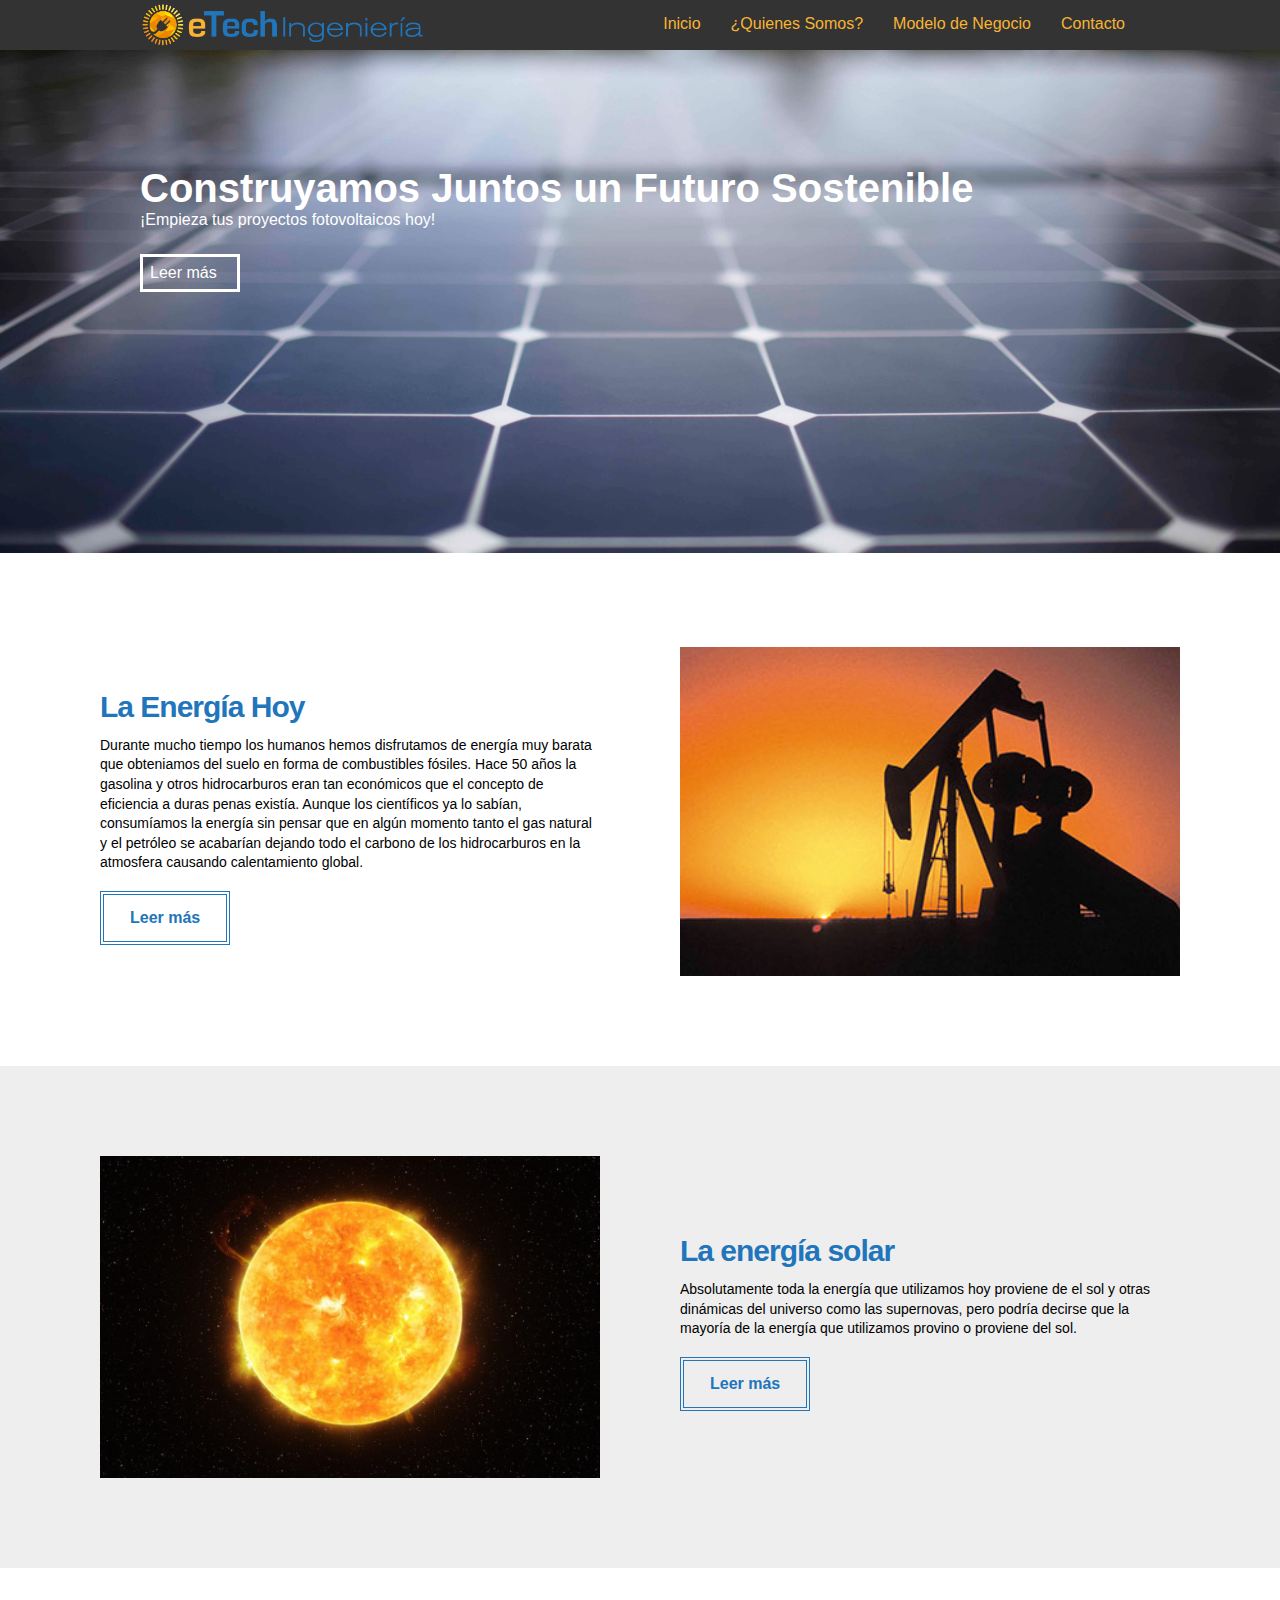
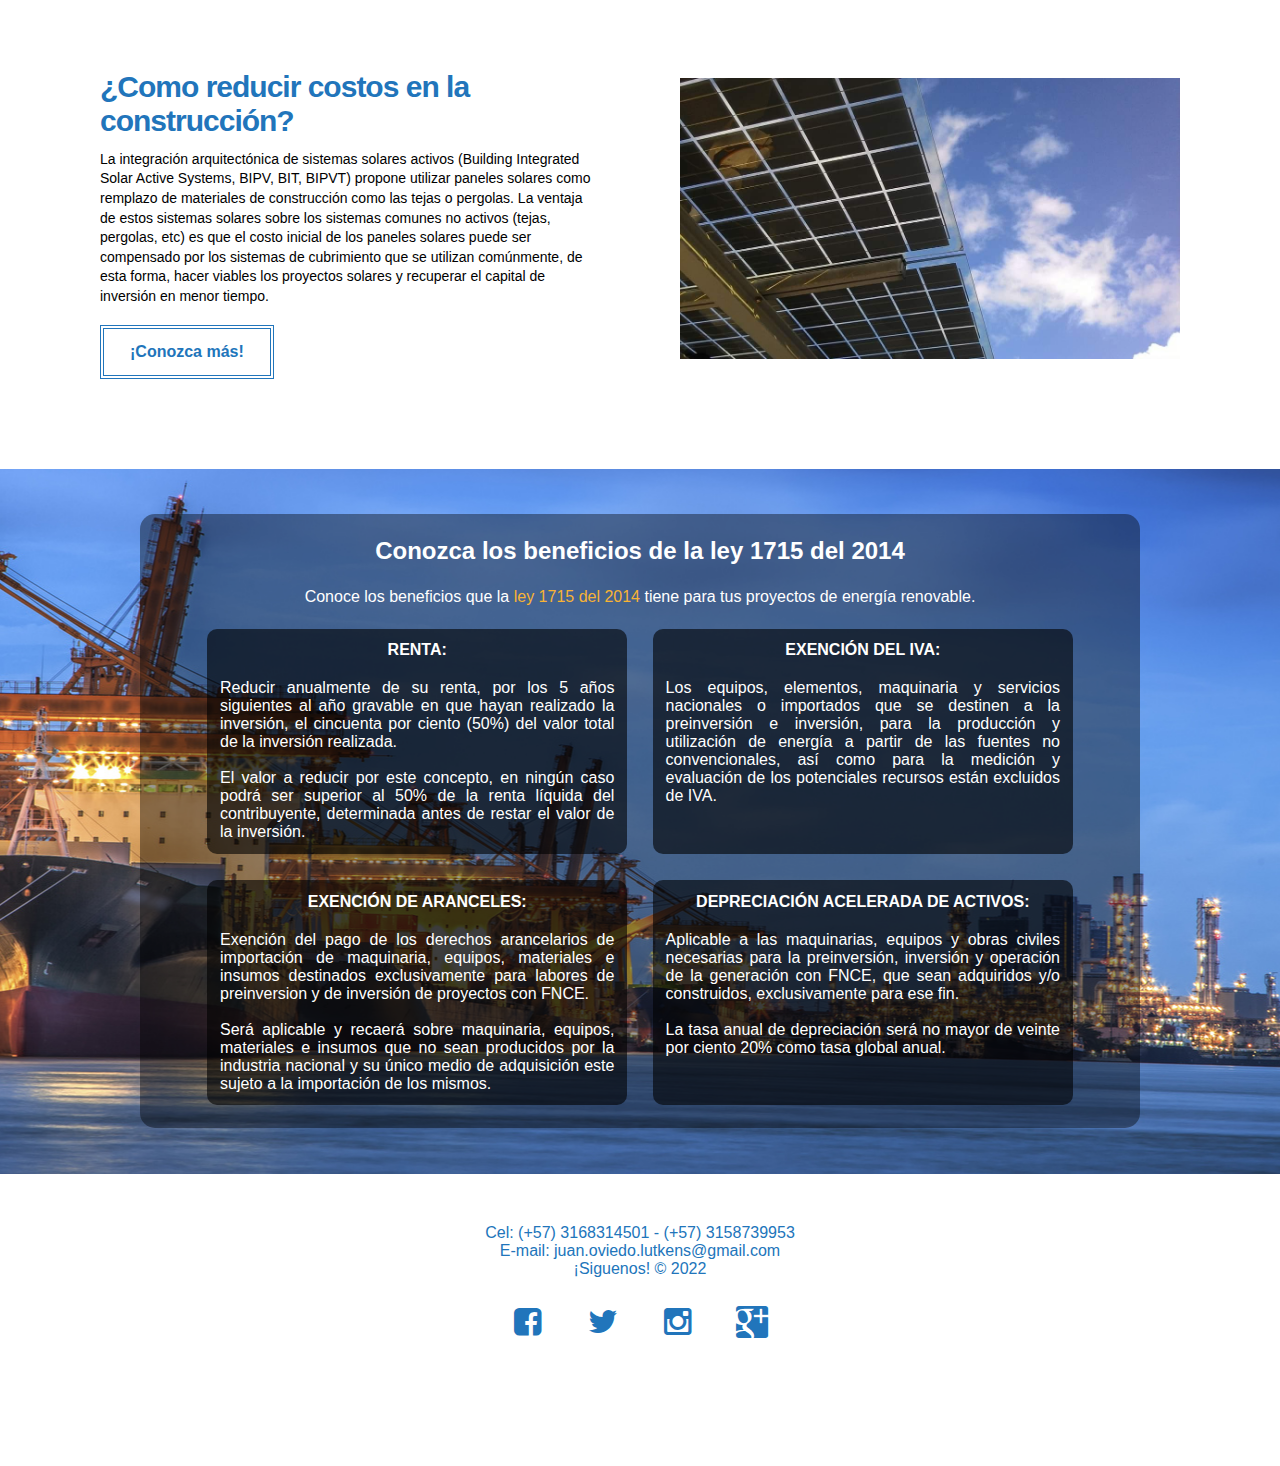
<file: index.html>
<!DOCTYPE html>
<html lang="es">
<head>
	<title>eTech Ingeniería</title>
	<meta charset="UTF-8">
	<meta name="viewport" content="width=device-width, user-scalable=no, initial-scale=1, maximum-scale=1, minimum-scale=1">
	<link rel="stylesheet" href="css/fontello.css">
	<link rel="stylesheet" href="css/estilos.css">
	<link rel="stylesheet" href="css/banner.css">
	<link rel="stylesheet" href="css/blog.css">
</head>
<body>
	<header>
		<div class="contenedor">
			<a href="index.html" class="floatleft"><img src="img/logo.png" class="logo"></a>
			<input type="checkbox" id="menu-bar">
			<label class="icon-menu" for="menu-bar"></label>
			<nav class="menu">
				<a href="index.html" class="sombrear">Inicio</a>
				<a href="quienessomos.html" class="sombrear">¿Quienes Somos?</a>
				<a href="modelodenegocio.html" class="sombrear">Modelo de Negocio</a>
				<a href="contacto.html" class="sombrear">Contacto</a>
			</nav>
		</div>
	</header>

	<main>
		<section id="banner">
			<img src="img/banner.jpg">
			<div class="contenedor">
				<h2>Construyamos Juntos un Futuro Sostenible</h2>
				<p>¡Empieza tus proyectos fotovoltaicos hoy!</p>
				<a href="modelodenegocio.html">Leer más</a>
			</div>
		</section>

		<section class="content normal">
			<div>
				<div>
					<h2>La Energía Hoy</h2>
					<p>Durante mucho tiempo los humanos hemos disfrutamos de energía muy barata que obteniamos del suelo en forma de combustibles fósiles. Hace 50 años la gasolina y otros hidrocarburos eran tan económicos que el concepto de eficiencia a duras penas existía. Aunque los científicos ya lo sabían, consumíamos la energía sin pensar que en algún momento tanto el gas natural y el petróleo se acabarían dejando todo el carbono de los hidrocarburos en la atmosfera causando calentamiento global.</p>
						
					<a href="contacto.html" class="cuadrolink" >
						<div class="cuadrodentro">
						Leer más
						</div>
					</a>
				</div>
			</div>
			<div>
				<div class="img-container">
					<img src="img/petroleo.jpg" alt="paneles pergola">
				</div>
			</div>
		</section>

		<section class="content reverse">
			<div>
				<div class="img-container">
					<img src="img/sol.jpg" alt="paneles pergola">
				</div>
			</div>
			<div>
				<div>
					<h2>La energía solar</h2>
					<p>Absolutamente toda la energía que utilizamos hoy proviene de el sol y otras dinámicas del universo como las supernovas, pero podría decirse que la mayoría de la energía que utilizamos provino o proviene del sol.</p>
					
					
					<a href="contacto.html" class="cuadrolink" >
						<div class="cuadrodentro">
						Leer más
						</div>
					</a>
				</div>
			</div>			
		</section>

		<section class="content normal">
			
			<div>
				<div>
					<h2>¿Como reducir costos en la construcción?</h2>
					<p>La integración arquitectónica de sistemas solares activos (Building Integrated Solar Active Systems, BIPV, BIT, BIPVT) propone utilizar paneles solares como remplazo de materiales de construcción como las tejas o pergolas. La ventaja de estos sistemas solares sobre los sistemas comunes no activos (tejas, pergolas, etc) es que el costo inicial de los paneles solares puede ser compensado por los sistemas de cubrimiento que se utilizan comúnmente, de esta forma, hacer viables los proyectos solares y recuperar el capital de inversión en menor tiempo.</p>
		
					<a class="cuadrolink">
						<div class="cuadrodentro">
						¡Conozca más!
						</div>
					</a>
				</div>
			</div>
			<div class="img-content">
				<div class="img-container">
					<img src="img/panelestransparentes.jpg" alt="paneles pergola">
				</div>
			</div>		
		</section>


		<section id="blog">
			<!-- <div class="blog-titulo">
				<h2>Conozca los beneficios de la ley 1715 del 2014</h2>
				<p>Conoce los beneficios que la <a href="http://www.upme.gov.co/Normatividad/Nacional/2014/LEY_1715_2014.pdf" target="_blank">ley 1715 del 2014</a> tiene para tus proyectos de energía renovable.</p>		
			</div> -->
			<div class="contenedor">
				<h2>Conozca los beneficios de la ley 1715 del 2014</h2>
				<p>Conoce los beneficios que la <a href="http://www.upme.gov.co/Normatividad/Nacional/2014/LEY_1715_2014.pdf" target="_blank">ley 1715 del 2014</a> tiene para tus proyectos de energía renovable.</p>
				<article>
					<h4>RENTA:</h4>
					<p>Reducir anualmente de su renta, por los 5 años siguientes al año gravable en que hayan realizado la inversión, el cincuenta por ciento (50%) del valor total de la inversión realizada.<br><br>
					El valor a reducir por este concepto, en ningún caso podrá ser superior al 50% de la renta líquida del contribuyente, determinada antes de restar el valor de la inversión.</p>
				</article>
				<article>
					<h4>EXENCIÓN DEL IVA:</h4>
					<p>Los equipos, elementos, maquinaria y servicios nacionales o importados que se destinen a la preinversión e inversión, para la producción y utilización de energía a partir de las fuentes no convencionales, así como para la medición y evaluación de los potenciales recursos están excluidos de IVA.</p>
				</article>
				<article>
					<h4>EXENCIÓN DE ARANCELES:</h4>
					<p>Exención del pago de los derechos arancelarios de importación de maquinaria, equipos, materiales e insumos destinados exclusivamente para labores de preinversion y de inversión de proyectos con FNCE.<br><br>
					Será aplicable y recaerá sobre maquinaria, equipos, materiales e insumos que no sean producidos por la industria nacional y su único medio de adquisición este sujeto a la importación de los mismos.</p>
				</article>
				<article>
					<h4>DEPRECIACIÓN ACELERADA DE ACTIVOS:</h4>
					<p>Aplicable a las maquinarias, equipos y obras civiles necesarias para la preinversión, inversión y operación de la generación con FNCE, que sean adquiridos y/o construidos, exclusivamente para ese fin.<br><br>
					La tasa anual de depreciación será no mayor de veinte por ciento 20% como tasa global anual.</p>
				</article>
			</div>
		</section>		
	</main>

	<footer>
		<div>
			<p>Cel: (+57) 3168314501 - (+57) 3158739953<br>E-mail: juan.oviedo.lutkens@gmail.com<br>¡Siguenos! &copy; 2022</p>
			<div>
				<a class="icon-facebook-squared" href="http://www.facebook.com/etechingenieria"></a>
				<a class="icon-twitter" href="http://www.facebook.com/etechingenieria"></a>
				<a class="icon-instagram" href="http://www.facebook.com/etechingenieria"></a>
				<a class="icon-googleplus-rect" href="http://www.facebook.com/etechingenieria"></a>
			</div>
		</div>
	</footer>
</body>
</html>
</file>
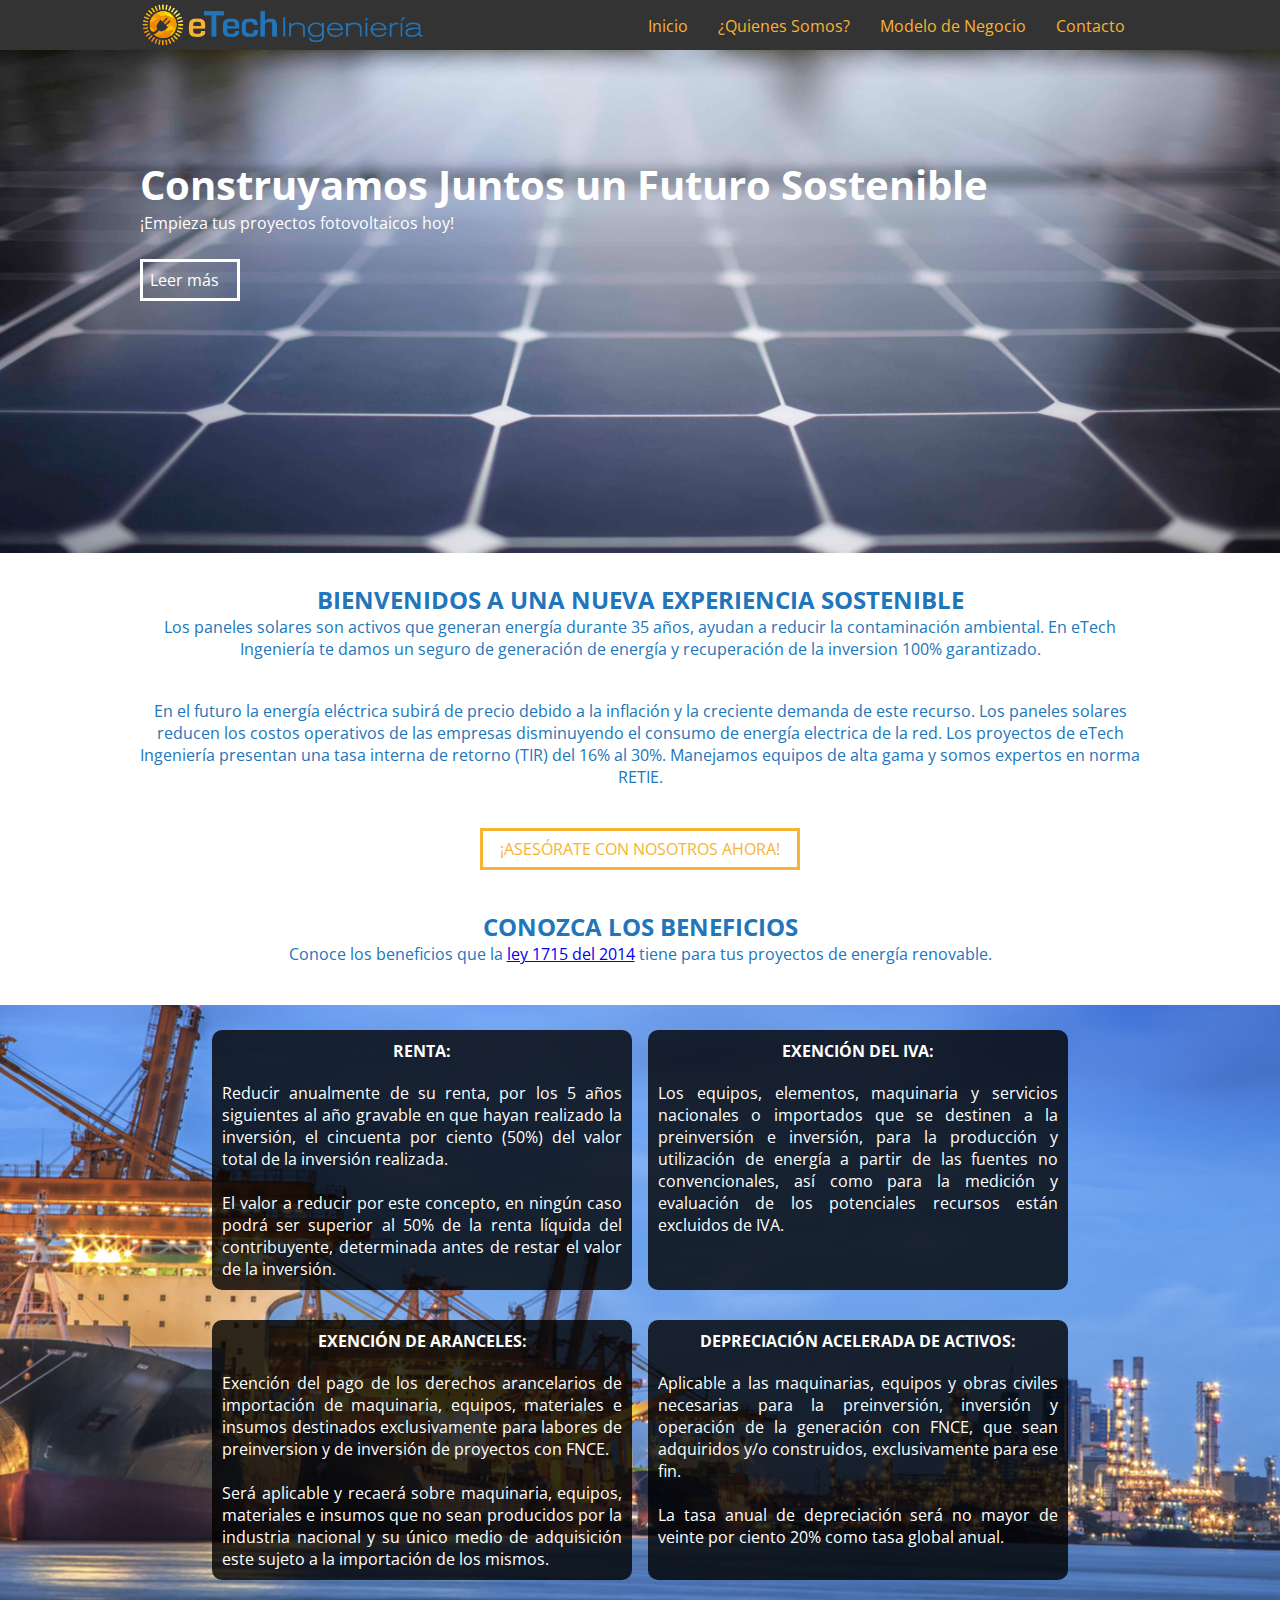
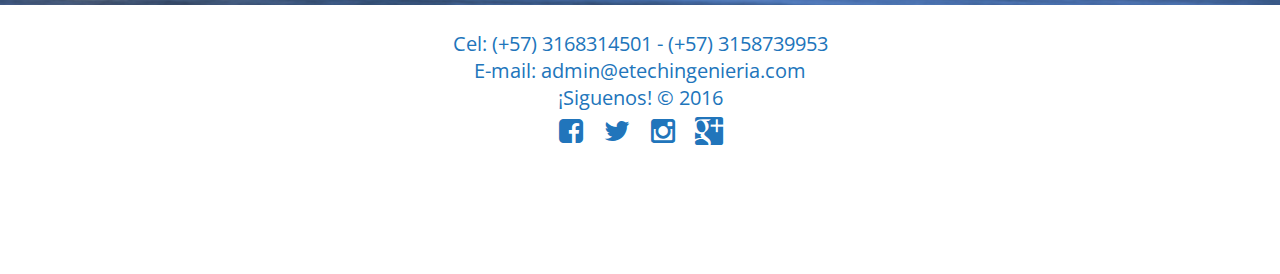
<file: pagina/index.html>
<!DOCTYPE html>
<html lang="es">
<head>
	<title>eTech Ingeniería</title>
	<meta charset="UTF-8">
	<meta name="viewport" content="width=device-width, user-scalable=no, initial-scale=1, maximum-scale=1, minimum-scale=1">
	<link rel="stylesheet" href="css/fontello.css">
	<link rel="stylesheet" href="css/estilos.css">
	<link rel="stylesheet" href="css/banner.css">
	<link rel="stylesheet" href="css/blog.css">
</head>
<body>
	<header>
		<div class="contenedor">
			<a href="index.html" class="floatleft"><img src="img/logo.png" class="logo"></a>
			<input type="checkbox" id="menu-bar">
			<label class="icon-menu" for="menu-bar"></label>
			<nav class="menu">
				<a href="index.html" class="sombrear">Inicio</a>
				<a href="quienessomos.html" class="sombrear">¿Quienes Somos?</a>
				<a href="modelodenegocio.html" class="sombrear">Modelo de Negocio</a>
				<a href="contacto.html" class="sombrear">Contacto</a>
			</nav>
		</div>
	</header>

	<main>
		<section id="banner">
			<img src="img/banner.jpg">
			<div class="contenedor">
				<h2>Construyamos Juntos un Futuro Sostenible</h2>
				<p>¡Empieza tus proyectos fotovoltaicos hoy!</p>
				<a href="modelodenegocio.html">Leer más</a>
			</div>
		</section>

		<section class="contenedor espacio-abajo" id="bienvenidos">
			<h2>BIENVENIDOS A UNA NUEVA EXPERIENCIA SOSTENIBLE</h2>
			<p class="espacio-abajo">Los paneles solares son activos que generan energía durante 35 años, ayudan a reducir la contaminación ambiental. En eTech Ingeniería te damos un seguro de generación de energía y recuperación de la inversion 100% garantizado.</p>
			<p class="espacio-abajo">En el futuro la energía eléctrica subirá de precio debido a la inflación y la creciente demanda de este recurso. Los paneles solares reducen los costos operativos de las empresas disminuyendo el consumo de energía electrica de la red. Los proyectos de eTech Ingeniería presentan una tasa interna de retorno (TIR) del 16% al 30%. Manejamos equipos de alta gama y somos expertos en norma RETIE.</p>

			<a href="contacto.html" class="cuadrolink" >¡ASESÓRATE CON NOSOTROS AHORA!</a>

			<h2 class="espacio-arriba">CONOZCA LOS BENEFICIOS</h2>
			<p>Conoce los beneficios que la <a href="http://www.upme.gov.co/Normatividad/Nacional/2014/LEY_1715_2014.pdf" target="_blank">ley 1715 del 2014</a> tiene para tus proyectos de energía renovable.</p>
		</section>

		<section id="blog" class="imagen-de-fondo">
			<div class="contenedor">
				<article>
					<h4>RENTA:</h4>
					<p>Reducir anualmente de su renta, por los 5 años siguientes al año gravable en que hayan realizado la inversión, el cincuenta por ciento (50%) del valor total de la inversión realizada.<br><br>
					El valor a reducir por este concepto, en ningún caso podrá ser superior al 50% de la renta líquida del contribuyente, determinada antes de restar el valor de la inversión.</p>
				</article>
				<article>
					<h4>EXENCIÓN DEL IVA:</h4>
					<p>Los equipos, elementos, maquinaria y servicios nacionales o importados que se destinen a la preinversión e inversión, para la producción y utilización de energía a partir de las fuentes no convencionales, así como para la medición y evaluación de los potenciales recursos están excluidos de IVA.</p>
				</article>
				<article>
					<h4>EXENCIÓN DE ARANCELES:</h4>
					<p>Exención del pago de los derechos arancelarios de importación de maquinaria, equipos, materiales e insumos destinados exclusivamente para labores de preinversion y de inversión de proyectos con FNCE.<br><br>
					Será aplicable y recaerá sobre maquinaria, equipos, materiales e insumos que no sean producidos por la industria nacional y su único medio de adquisición este sujeto a la importación de los mismos.</p>
				</article>
				<article>
					<h4>DEPRECIACIÓN ACELERADA DE ACTIVOS:</h4>
					<p>Aplicable a las maquinarias, equipos y obras civiles necesarias para la preinversión, inversión y operación de la generación con FNCE, que sean adquiridos y/o construidos, exclusivamente para ese fin.<br><br>
					La tasa anual de depreciación será no mayor de veinte por ciento 20% como tasa global anual.</p>
				</article>
			</div>
		</section>

		<footer>
			<div class="contenedor">
				<p class="copy">Cel: (+57) 3168314501 - (+57) 3158739953<br>E-mail: admin@etechingenieria.com<br>¡Siguenos! &copy; 2016</p>
				<div class="sociales">
					<a class="icon-facebook-squared" href="http://www.facebook.com/etechingenieria"></a>
					<a class="icon-twitter" href="http://www.facebook.com/etechingenieria"></a>
					<a class="icon-instagram" href="http://www.facebook.com/etechingenieria"></a>
					<a class="icon-googleplus-rect" href="http://www.facebook.com/etechingenieria"></a>
				</div>
			</div>
		</footer>
		
	</main>
</body>
</html>
</file>
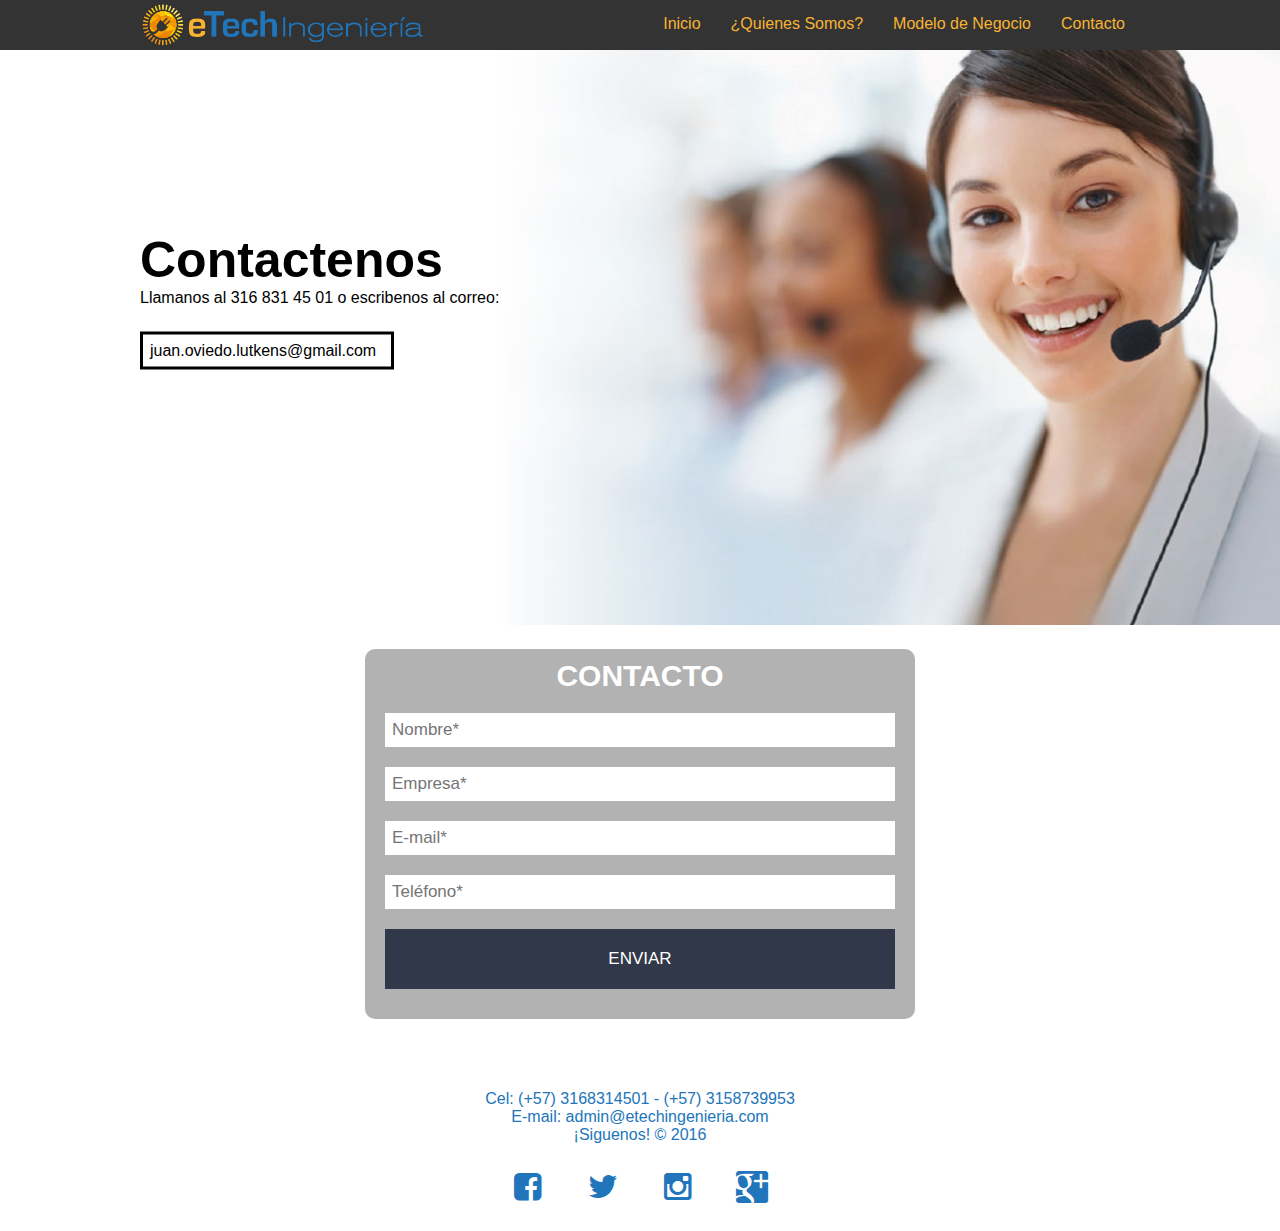
<file: contacto.html>
<!DOCTYPE html>
<html lang="es">
<head>
	<title>eTech Ingeniería</title>
	<meta charset="UTF-8">
	<meta name="viewport" content="width=device-width, user-scalable=no, initial-scale=1, maximum-scale=1, minimum-scale=1">
	<link rel="stylesheet" href="css/fontello.css">
	<link rel="stylesheet" href="css/estilos.css">
	<link rel="stylesheet" href="css/bannercontacto.css">
</head>
<body>
	<header>
		<div class="contenedor">
			<a href="index.html" class="floatleft"><img src="img/logo.png" class="logo"></a>
			<input type="checkbox" id="menu-bar">
			<label class="icon-menu" for="menu-bar"></label>
			<nav class="menu">
				<a href="index.html">Inicio</a>
				<a href="quienessomos.html">¿Quienes Somos?</a>
				<a href="modelodenegocio.html">Modelo de Negocio</a>
				<a href="contacto.html">Contacto</a>
			</nav>
		</div>
	</header>

	<main>
		<section id="bannercontacto">
			<img src="img/contacto.jpg">
			<div class="contenedor">
				<h2>Contactenos</h2>
				<p>Llamanos al 316 831 45 01 o escribenos al correo:</p>
				<a class="reducir" href="mailto:juan.oviedo.lutkens@gmail.com">juan.oviedo.lutkens@gmail.com</a>
			</div>
		</section>

		<form method="post" action="enviarins.php">
			<h2>CONTACTO</h2>
			<input type="text" name="nombre" placeholder="Nombre*" required></input>
			<input type="text" name="empresa" placeholder="Empresa*"required></input>
			<input type="text" name="correo" placeholder="E-mail*" required></input>
			<input type="text" name="telefono" placeholder="Teléfono*" required></input>
			<!-- <textarea type="text" name="mensaje" placeholder="Escriba aquí su mensaje...*" required></textarea> -->
			<input type="submit" value="ENVIAR" id="boton"></input>
		</form>

		<footer>
			<div class="contenedor">
				<p class="copy">Cel: (+57) 3168314501 - (+57) 3158739953<br>E-mail: admin@etechingenieria.com<br>¡Siguenos! &copy; 2016</p>
				<div class="sociales">
					<a class="icon-facebook-squared" href="http://www.facebook.com/etechingenieria"></a>
					<a class="icon-twitter" href="http://www.facebook.com/etechingenieria"></a>
					<a class="icon-instagram" href="http://www.facebook.com/etechingenieria"></a>
					<a class="icon-googleplus-rect" href="http://www.facebook.com/etechingenieria"></a>
				</div>
			</div>
		</footer>
		
	</main>
</body>
</html>
</file>
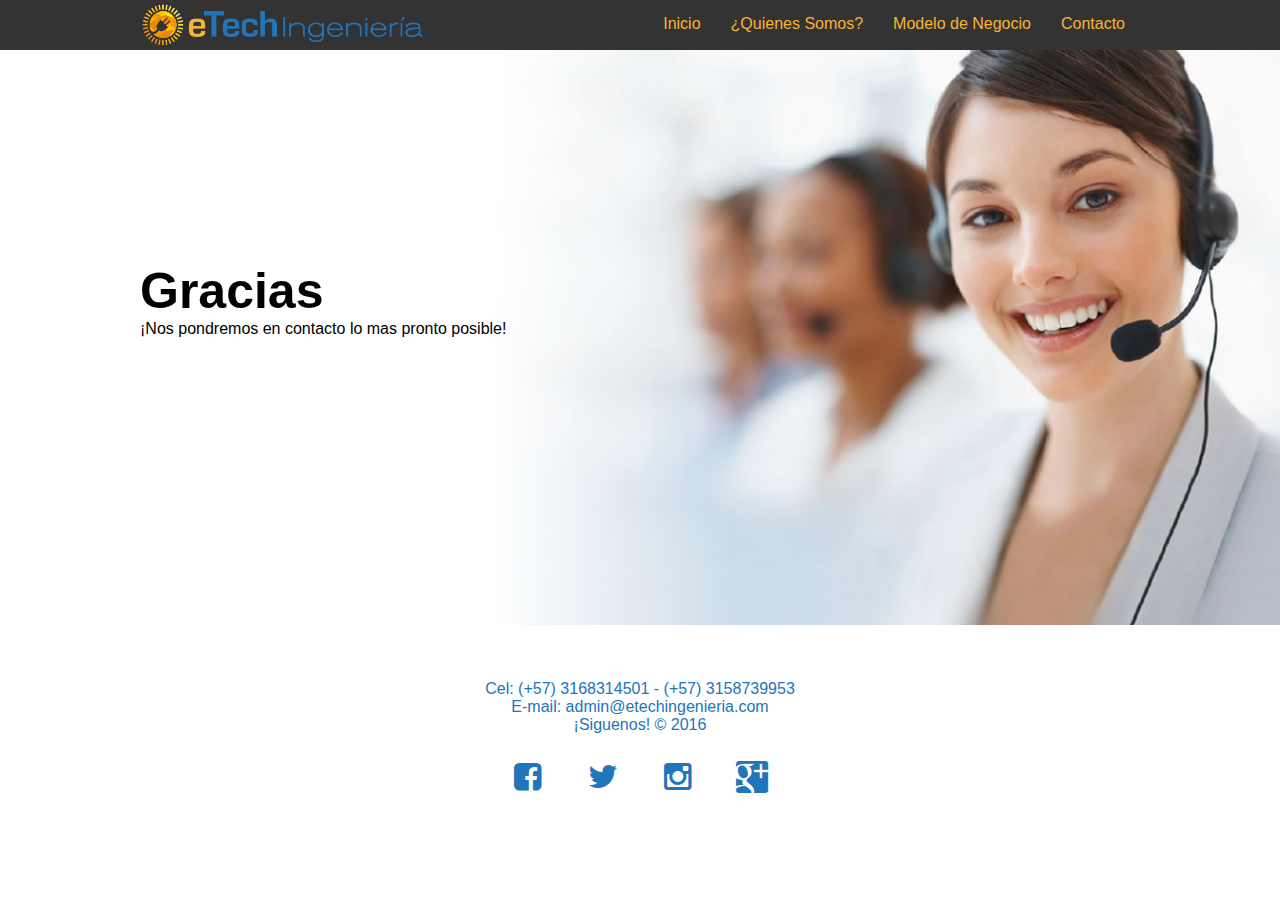
<file: gracias.html>
<!DOCTYPE html>
<html lang="es">
<head>
	<title>eTech Ingeniería</title>
	<meta charset="UTF-8">
	<meta name="viewport" content="width=device-width, user-scalable=no, initial-scale=1, maximum-scale=1, minimum-scale=1">
	<link rel="stylesheet" href="css/fontello.css">
	<link rel="stylesheet" href="css/estilos.css">
	<link rel="stylesheet" href="css/bannercontacto.css">	
</head>
<body>
	<header>
		<div class="contenedor">
			<a href="index.html" class="floatleft"><img src="img/logo.png" class="logo"></a>
			<input type="checkbox" id="menu-bar">
			<label class="icon-menu" for="menu-bar"></label>
			<nav class="menu">
				<a href="index.html">Inicio</a>
				<a href="quienessomos.html">¿Quienes Somos?</a>
				<a href="modelodenegocio.html">Modelo de Negocio</a>
				<a href="contacto.html">Contacto</a>
			</nav>
		</div>
	</header>

	<main>
		<section id="bannercontacto">
			<img src="img/contacto.jpg">
			<div class="contenedor">
				<h2>Gracias</h2>
				<p>¡Nos pondremos en contacto lo mas pronto posible!</p>
			</div>
		</section>

		<footer>
			<div class="contenedor">
				<p class="copy">Cel: (+57) 3168314501 - (+57) 3158739953<br>E-mail: admin@etechingenieria.com<br>¡Siguenos! &copy; 2016</p>
				<div class="sociales">
					<a class="icon-facebook-squared" href="http://www.facebook.com/etechingenieria"></a>
					<a class="icon-twitter" href="http://www.facebook.com/etechingenieria"></a>
					<a class="icon-instagram" href="http://www.facebook.com/etechingenieria"></a>
					<a class="icon-googleplus-rect" href="http://www.facebook.com/etechingenieria"></a>
				</div>
			</div>
		</footer>
	</main>
</body>
</html>
</file>
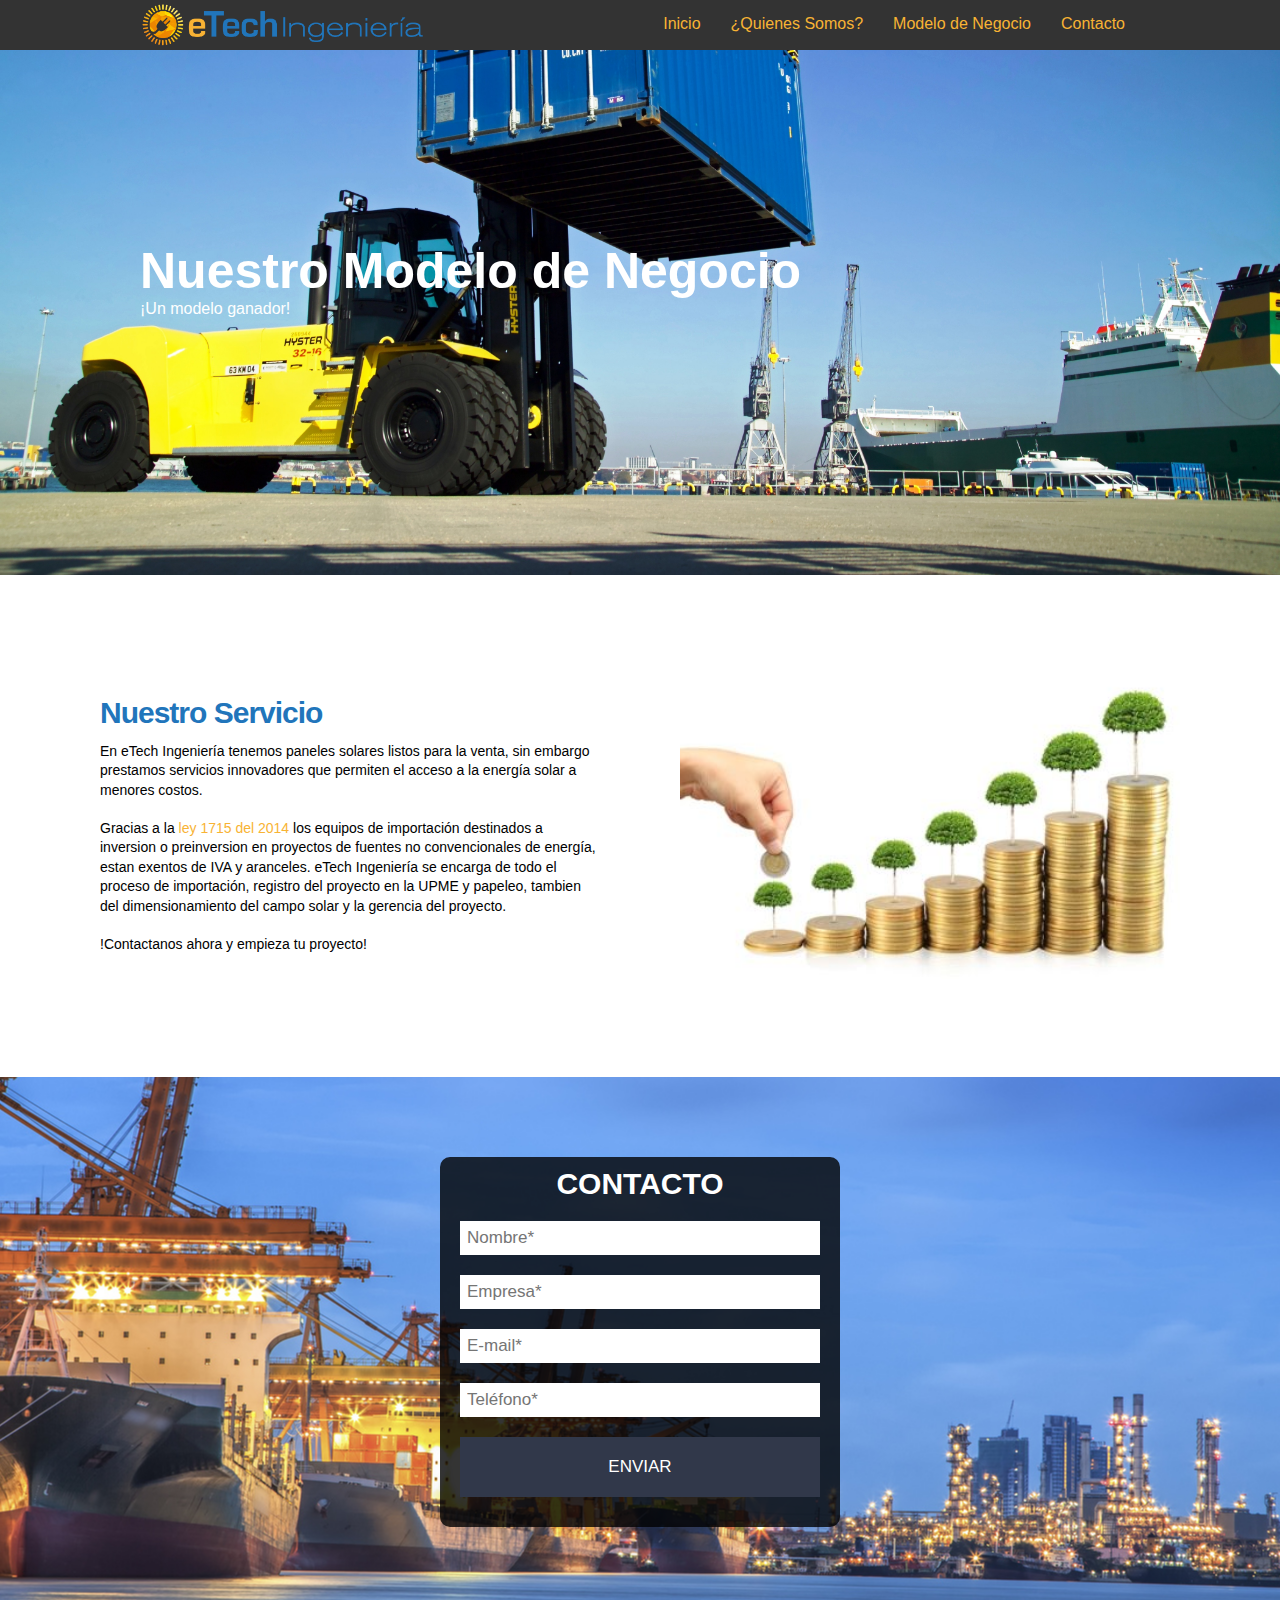
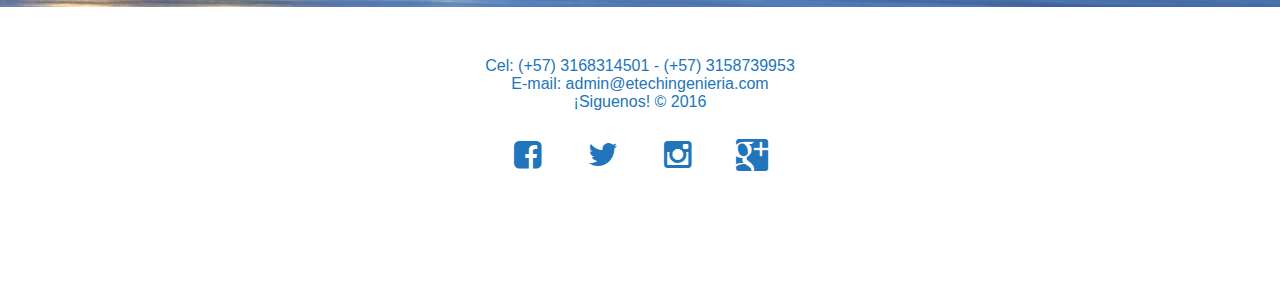
<file: modelodenegocio.html>
<!DOCTYPE html>
<html lang="es">
<head>
	<title>eTech Ingeniería</title>
	<meta charset="UTF-8">
	<meta name="viewport" content="width=device-width, user-scalable=no, initial-scale=1, maximum-scale=1, minimum-scale=1">
	<link rel="stylesheet" href="css/fontello.css">
	<link rel="stylesheet" href="css/estilos.css">
	<link rel="stylesheet" href="css/bannerqs.css">
	<link rel="stylesheet" href="css/seccionimportacion.css">
</head>
<body>
	<header>
		<div class="contenedor">
			<a href="index.html" class="floatleft"><img src="img/logo.png" class="logo"></a>
			<input type="checkbox" id="menu-bar">
			<label class="icon-menu" for="menu-bar"></label>
			<nav class="menu">
				<a href="index.html">Inicio</a>
				<a href="quienessomos.html">¿Quienes Somos?</a>
				<a href="modelodenegocio.html">Modelo de Negocio</a>
				<a href="contacto.html">Contacto</a>
			</nav>
		</div>
	</header>

	<main>
		<section id="bannerqs">
			<img src="img/modneg.jpg">
			<div class="contenedor">
				<h2>Nuestro Modelo de Negocio</h2>
				<p>¡Un modelo ganador!</p>
			</div>
		</section>

		<section class="content normal">
			<div>
				<div>
					<h2>Nuestro Servicio</h2>
					<p>En eTech Ingeniería tenemos paneles solares listos para la venta, sin embargo prestamos servicios innovadores que permiten el acceso a la energía solar a menores costos.<br></p>
					<p>Gracias a la <a href="http://www.upme.gov.co/Normatividad/Nacional/2014/LEY_1715_2014.pdf" target="_blank">ley 1715 del 2014</a> los equipos de importación destinados a inversion o preinversion en proyectos de fuentes no convencionales de energía, estan exentos de IVA y aranceles. eTech Ingeniería se encarga de todo el proceso de importación, registro del proyecto en la UPME y papeleo, tambien del dimensionamiento del campo solar y la gerencia del proyecto.</p>
					<p>!Contactanos ahora y empieza tu proyecto!</p>
				</div>
			</div>
			<div class="img-content">
				<div class="img-container">
					<img src="img/rentabilidad.jpg" alt="paneles pergola">
				</div>
			</div>		
		</section>

		<section class="importacion">
			<div class="contenedor">
				<form method="post" action="enviarins.php">
					<h2>CONTACTO</h2>
					<input type="text" name="nombre" placeholder="Nombre*" required></input>
					<input type="text" name="empresa" placeholder="Empresa*" required></input>
					<input type="text" name="correo" placeholder="E-mail*" required></input>
					<input type="text" name="telefono" placeholder="Teléfono*" required></input>
				<input type="submit" value="ENVIAR" id="boton"></input>
			</form>
			</div>
		</section>

		<footer>
			<div class="contenedor">
				<p class="copy">Cel: (+57) 3168314501 - (+57) 3158739953<br>E-mail: admin@etechingenieria.com<br>¡Siguenos! &copy; 2016</p>
				<div class="sociales">
					<a class="icon-facebook-squared" href="http://www.facebook.com/etechingenieria"></a>
					<a class="icon-twitter" href="http://www.facebook.com/etechingenieria"></a>
					<a class="icon-instagram" href="http://www.facebook.com/etechingenieria"></a>
					<a class="icon-googleplus-rect" href="http://www.facebook.com/etechingenieria"></a>
				</div>
			</div>
		</footer>
		
	</main>
	
</body>
</html>
</file>
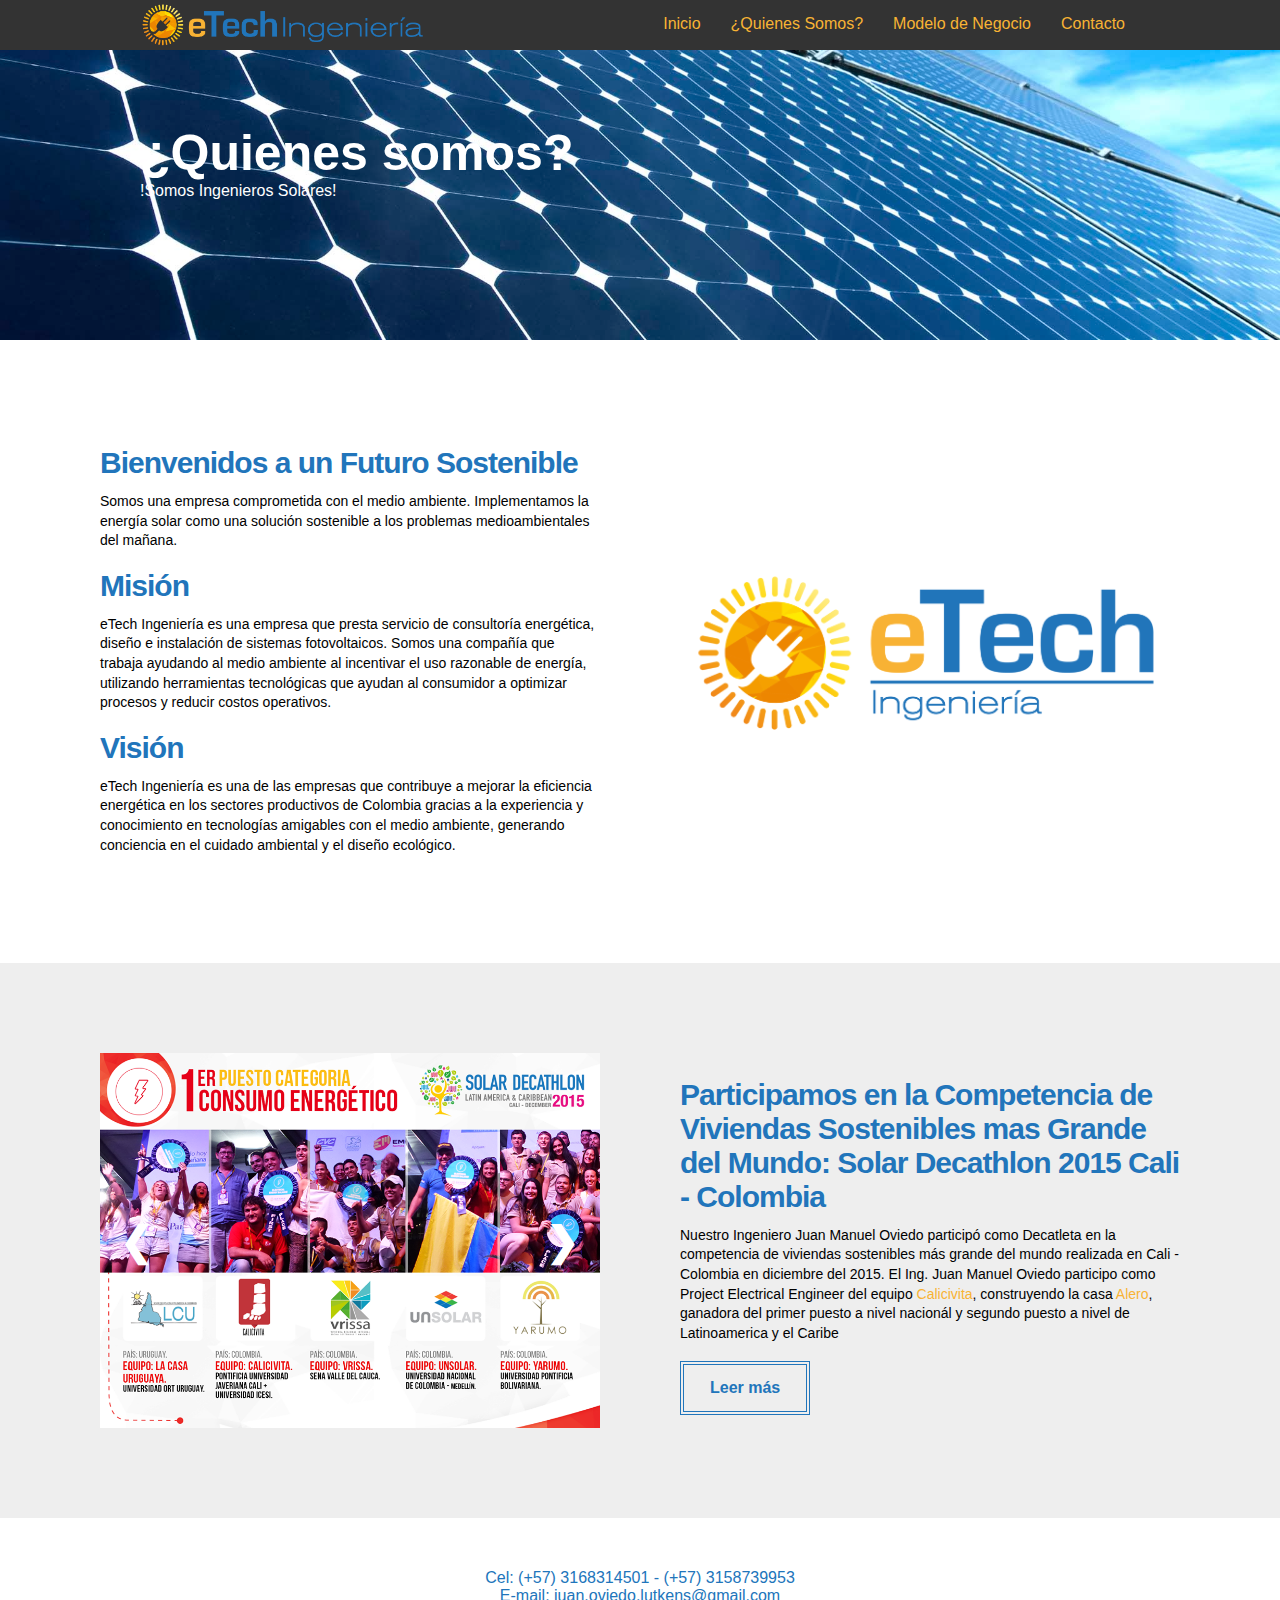
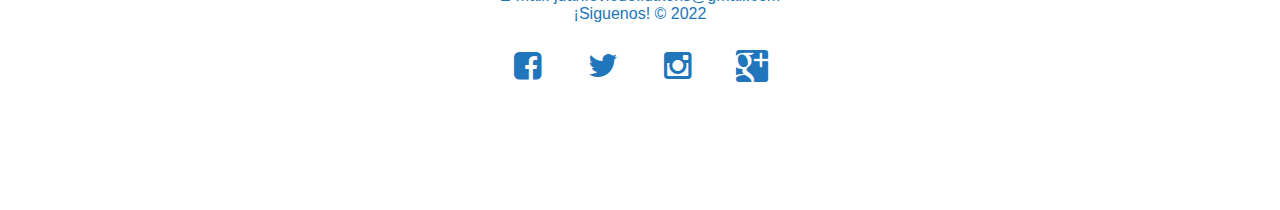
<file: quienessomos.html>
<!DOCTYPE html>
<html lang="es">
<head>
	<title>eTech Ingeniería</title>
	<meta charset="UTF-8">
	<meta name="viewport" content="width=device-width, user-scalable=no, initial-scale=1, maximum-scale=1, minimum-scale=1">
	<link rel="stylesheet" href="css/fontello.css">
	<link rel="stylesheet" href="css/estilos.css">
	<link rel="stylesheet" href="css/bannerqs.css">
</head>
<body>
	<header>
		<div class="contenedor">
			<a href="index.html" class="floatleft"><img src="img/logo.png" class="logo"></a>
			<input type="checkbox" id="menu-bar">
			<label class="icon-menu" for="menu-bar"></label>
			<nav class="menu">
				<a href="index.html">Inicio</a>
				<a href="quienessomos.html">¿Quienes Somos?</a>
				<a href="modelodenegocio.html">Modelo de Negocio</a>
				<a href="contacto.html">Contacto</a>
			</nav>
		</div>
	</header>

	<main>
		<section id="bannerqs">
			<img src="img/panels.jpg">
			<div class="contenedor">
				<h2>¿Quienes somos?</h2>
				<p>!Somos Ingenieros Solares!</p>
			</div>
		</section>

		<section class="content normal">
			<div>
				<div>
					<h2>Bienvenidos a un Futuro Sostenible</h2>
					<p>Somos una empresa comprometida con el medio ambiente. Implementamos la energía solar como una solución sostenible a los problemas medioambientales del mañana.</p>
					<h2>Misión</h2>
					<p>eTech Ingeniería es una empresa que presta servicio de consultoría energética, diseño e instalación de sistemas fotovoltaicos. Somos una compañía que trabaja ayudando al medio ambiente al incentivar el uso razonable de energía, utilizando herramientas tecnológicas que ayudan al consumidor a optimizar procesos y reducir costos operativos.</p>
					<h2>Visión</h2>
					<p>eTech Ingeniería es una de las empresas que contribuye a mejorar la eficiencia energética en los sectores productivos de Colombia gracias a la experiencia y conocimiento en tecnologías amigables con el medio ambiente, generando conciencia en el cuidado ambiental y el diseño ecológico.</p>	
				</div>
			</div>
			<div>
				<div class="img-container">
					<img src="img/logotransversal.png" alt="paneles pergola">
				</div>
			</div>		
		</section>

		<section class="content reverse">
			<div>
				<div class="slideshow-container">
					<div class="slides">
						<img id="image-show">			
					</div>
					<a class="prev" onclick="plusIndex(-1)">&#10094</a>
					<a class="next" onclick="plusIndex(+1)">&#10095</a>
				</div>
			</div>
			<div>
				<div>
					<h2>Participamos en la Competencia de Viviendas Sostenibles mas Grande del Mundo: Solar Decathlon 2015 Cali - Colombia</h2>
					<p>Nuestro Ingeniero Juan Manuel Oviedo participó como Decatleta en la competencia de viviendas sostenibles más grande del mundo realizada en Cali - Colombia en diciembre del 2015. El Ing. Juan Manuel Oviedo participo como Project Electrical Engineer del equipo <a href="https://www.facebook.com/calicivita2015">Calicivita</a>, construyendo la casa <a href="https://www.facebook.com/calicivita2015">Alero</a>, ganadora del primer puesto a nivel nacionál y segundo puesto a nivel de Latinoamerica y el Caribe</p>
		
					
					<a href="https://www.archdaily.co/co/tag/solar-decathlon-2015" class="cuadrolink" >
						<div class="cuadrodentro">
							Leer más
						</div>
					</a>
				</div>
			</div>			
		</section>


		
	</main>

	<footer>
		<div>
			<p>Cel: (+57) 3168314501 - (+57) 3158739953<br>E-mail: juan.oviedo.lutkens@gmail.com<br>¡Siguenos! &copy; 2022</p>
			<div>
				<a class="icon-facebook-squared" href="http://www.facebook.com/etechingenieria"></a>
				<a class="icon-twitter" href="http://www.facebook.com/etechingenieria"></a>
				<a class="icon-instagram" href="http://www.facebook.com/etechingenieria"></a>
				<a class="icon-googleplus-rect" href="http://www.facebook.com/etechingenieria"></a>
			</div>
		</div>
	</footer>

	<script type="text/javascript" src="js/slider.js"></script>
</body>
</html>
</file>
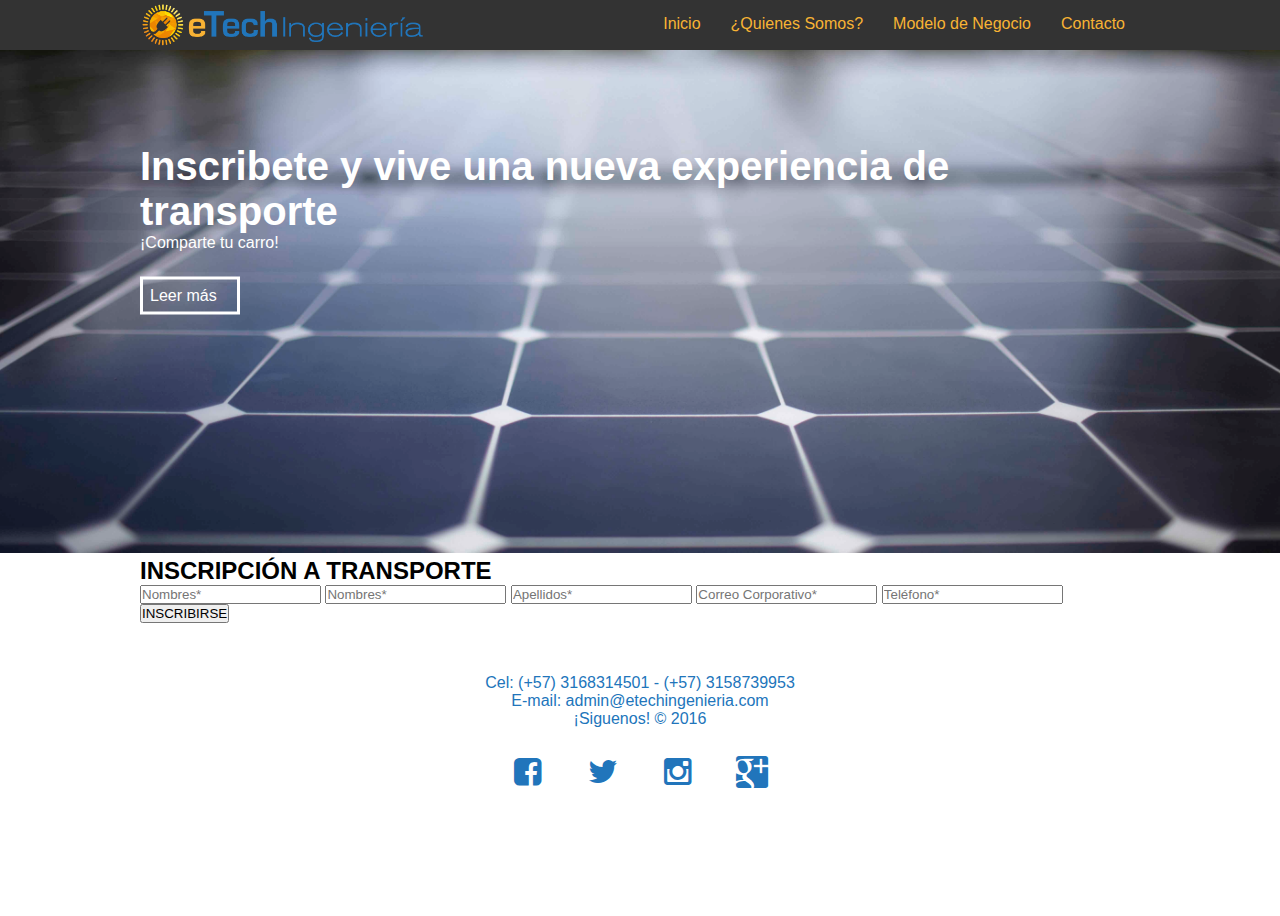
<file: transporte.html>
<!DOCTYPE html>
<html lang="es">
<head>
	<title>eTech Ingeniería</title>
	<meta charset="UTF-8">
	<meta name="viewport" content="width=device-width, user-scalable=no, initial-scale=1, maximum-scale=1, minimum-scale=1">
	<link rel="stylesheet" href="css/fontello.css">
	<link rel="stylesheet" href="css/estilos.css">
	<link rel="stylesheet" href="css/banner.css">
	<link rel="stylesheet" href="css/blog.css">
</head>
<body>
	<header>
		<div class="contenedor">
			<a href="index.html" class="floatleft"><img src="img/logo.png" class="logo"></a>
			<input type="checkbox" id="menu-bar">
			<label class="icon-menu" for="menu-bar"></label>
			<nav class="menu">
				<a href="index.html">Inicio</a>
				<a href="quienessomos.html">¿Quienes Somos?</a>
				<a href="modelodenegocio.html">Modelo de Negocio</a>
				<a href="contacto.html">Contacto</a>
			</nav>
		</div>
	</header>

	<main>
		<section id="banner">
			<img src="img/banner.jpg">
			<div class="contenedor">
				<h2>Inscribete y vive una nueva experiencia de transporte</h2>
				<p>¡Comparte tu carro!</p>
				<a href="modelodenegocio.html">Leer más</a>
			</div>
		</section>

		<section class="importacion">
			<div class="contenedor">
				<form method="post" action="enviarins.php">
					<h2>INSCRIPCIÓN A TRANSPORTE</h2>
					<input type="text" name="nombres" placeholder="Nombres*" required></input>
					<input type="text" name="nombres" placeholder="Nombres*" required></input>
					<input type="text" name="apellidos" placeholder="Apellidos*" required></input>
					<input type="text" name="correo" placeholder="Correo Corporativo*" required></input>
					<input type="text" name="telefono" placeholder="Teléfono*" required></input>
				<input type="submit" value="INSCRIBIRSE" id="boton"></input>
			</form>
			</div>
		</section>

		<footer>
			<div class="contenedor">
				<p class="copy">Cel: (+57) 3168314501 - (+57) 3158739953<br>E-mail: admin@etechingenieria.com<br>¡Siguenos! &copy; 2016</p>
				<div class="sociales">
					<a class="icon-facebook-squared" href="http://www.facebook.com/etechingenieria"></a>
					<a class="icon-twitter" href="http://www.facebook.com/etechingenieria"></a>
					<a class="icon-instagram" href="http://www.facebook.com/etechingenieria"></a>
					<a class="icon-googleplus-rect" href="http://www.facebook.com/etechingenieria"></a>
				</div>
			</div>
		</footer>
		
	</main>
</body>
</html>
</file>
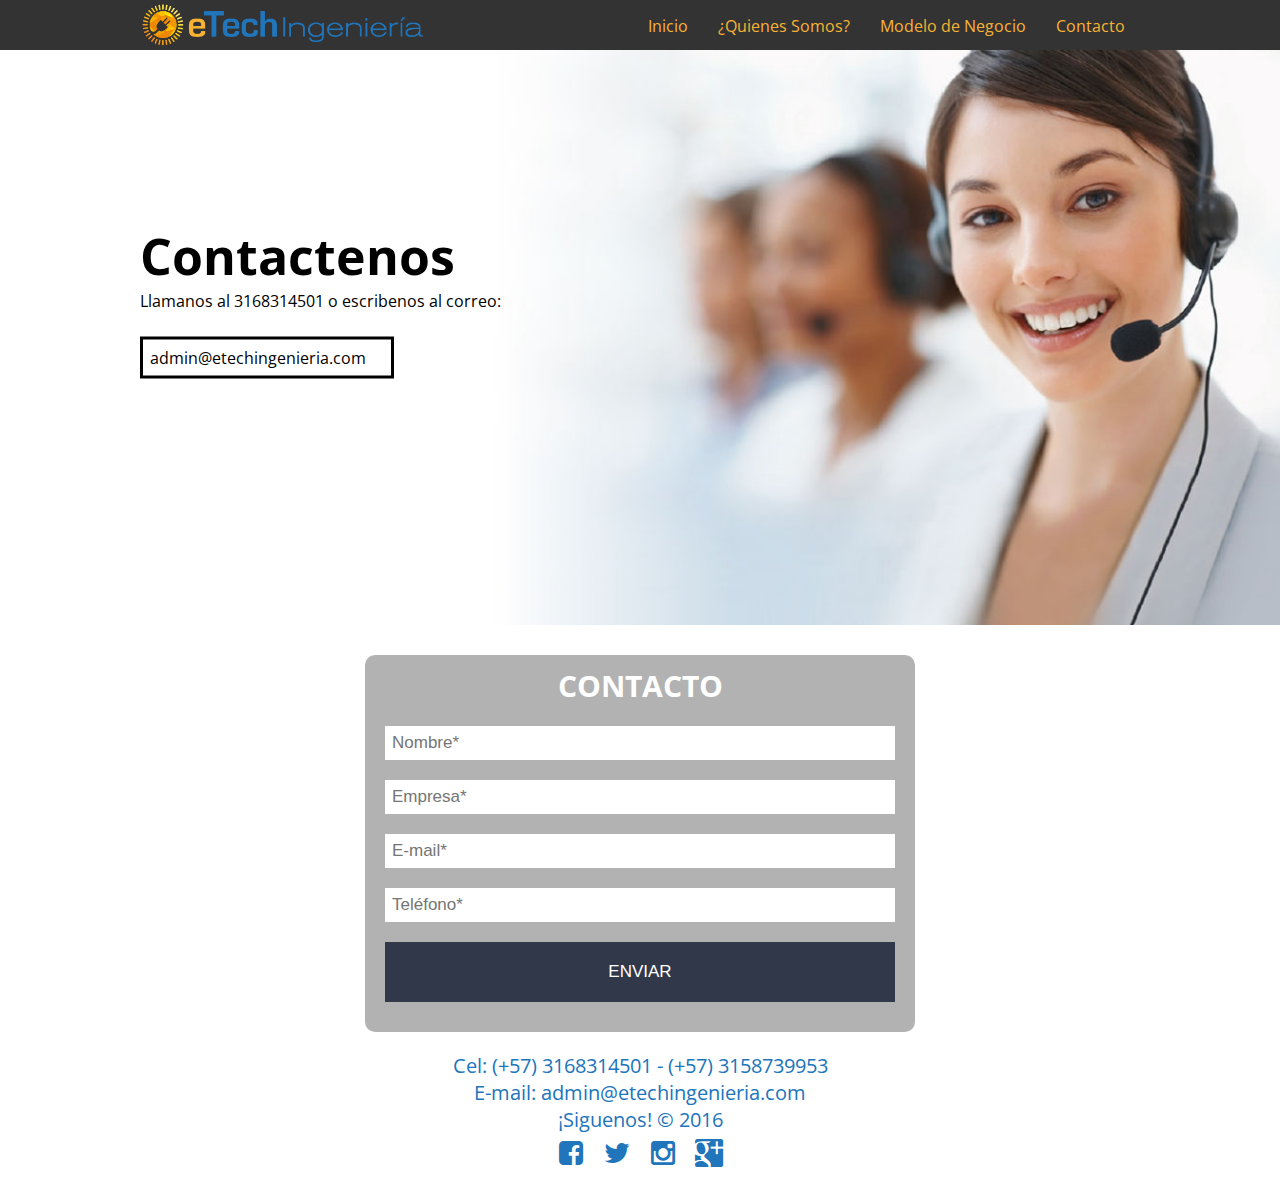
<file: pagina/contacto.html>
<!DOCTYPE html>
<html lang="es">
<head>
	<title>eTech Ingeniería</title>
	<meta charset="UTF-8">
	<meta name="viewport" content="width=device-width, user-scalable=no, initial-scale=1, maximum-scale=1, minimum-scale=1">
	<link rel="stylesheet" href="css/fontello.css">
	<link rel="stylesheet" href="css/estilos.css">
	<link rel="stylesheet" href="css/bannercontacto.css">
</head>
<body>
	<header>
		<div class="contenedor">
			<a href="index.html" class="floatleft"><img src="img/logo.png" class="logo"></a>
			<input type="checkbox" id="menu-bar">
			<label class="icon-menu" for="menu-bar"></label>
			<nav class="menu">
				<a href="index.html">Inicio</a>
				<a href="quienessomos.html">¿Quienes Somos?</a>
				<a href="modelodenegocio.html">Modelo de Negocio</a>
				<a href="contacto.html">Contacto</a>
			</nav>
		</div>
	</header>

	<main>
		<section id="bannercontacto">
			<img src="img/contacto.jpg">
			<div class="contenedor">
				<h2>Contactenos</h2>
				<p>Llamanos al 3168314501 o escribenos al correo:</p>
				<a class="reducir" href="mailto:etech_ing@hotmail.com">admin@etechingenieria.com</a>
			</div>
		</section>

		<form method="post" action="enviarins.php">
			<h2>CONTACTO</h2>
			<input type="text" name="nombre" placeholder="Nombre*" required></input>
			<input type="text" name="empresa" placeholder="Empresa*"required></input>
			<input type="text" name="correo" placeholder="E-mail*" required></input>
			<input type="text" name="telefono" placeholder="Teléfono*" required></input>
			<!-- <textarea type="text" name="mensaje" placeholder="Escriba aquí su mensaje...*" required></textarea> -->
			<input type="submit" value="ENVIAR" id="boton"></input>
		</form>

		<footer>
			<div class="contenedor">
				<p class="copy">Cel: (+57) 3168314501 - (+57) 3158739953<br>E-mail: admin@etechingenieria.com<br>¡Siguenos! &copy; 2016</p>
				<div class="sociales">
					<a class="icon-facebook-squared" href="http://www.facebook.com/etechingenieria"></a>
					<a class="icon-twitter" href="http://www.facebook.com/etechingenieria"></a>
					<a class="icon-instagram" href="http://www.facebook.com/etechingenieria"></a>
					<a class="icon-googleplus-rect" href="http://www.facebook.com/etechingenieria"></a>
				</div>
			</div>
		</footer>
		
	</main>
</body>
</html>
</file>
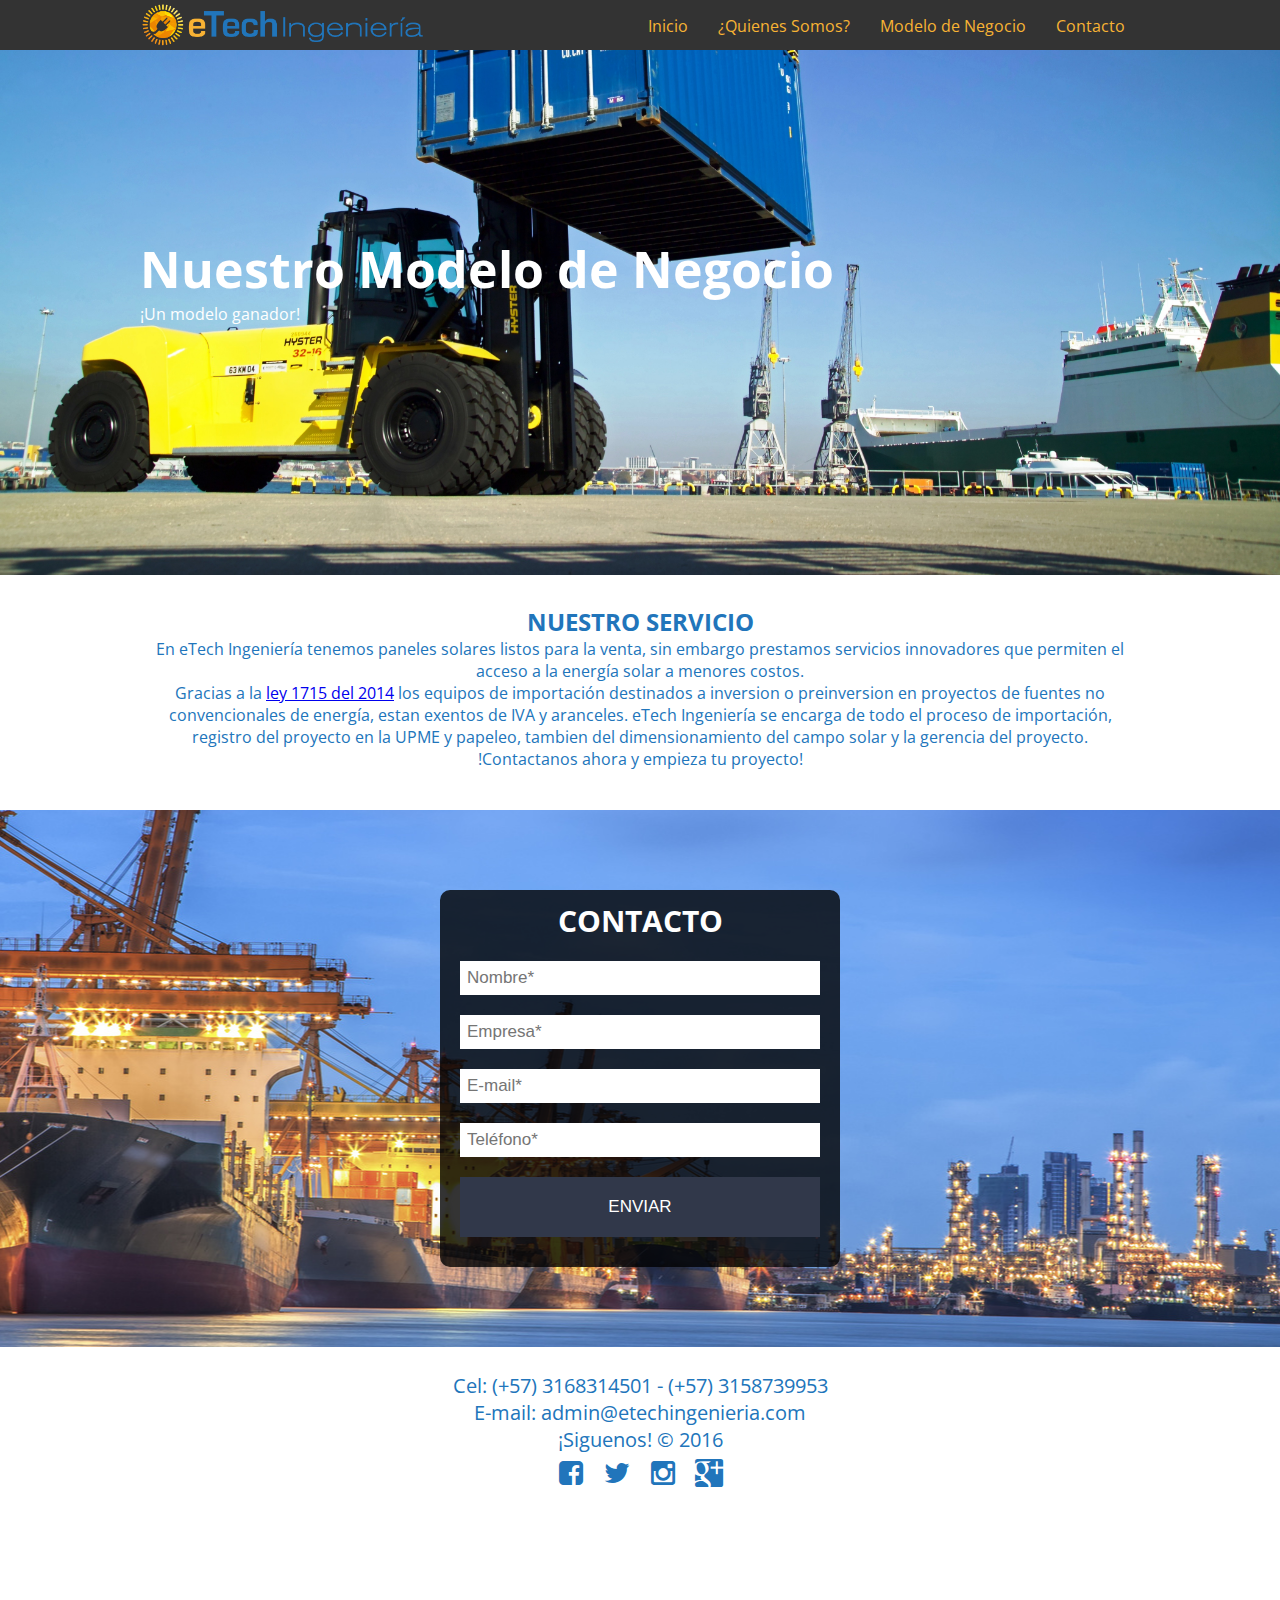
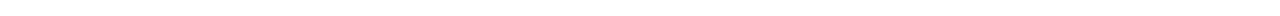
<file: pagina/modelodenegocio.html>
<!DOCTYPE html>
<html lang="es">
<head>
	<title>eTech Ingeniería</title>
	<meta charset="UTF-8">
	<meta name="viewport" content="width=device-width, user-scalable=no, initial-scale=1, maximum-scale=1, minimum-scale=1">
	<link rel="stylesheet" href="css/fontello.css">
	<link rel="stylesheet" href="css/estilos.css">
	<link rel="stylesheet" href="css/bannerqs.css">
	<link rel="stylesheet" href="css/seccionimportacion.css">
</head>
<body>
	<header>
		<div class="contenedor">
			<a href="index.html" class="floatleft"><img src="img/logo.png" class="logo"></a>
			<input type="checkbox" id="menu-bar">
			<label class="icon-menu" for="menu-bar"></label>
			<nav class="menu">
				<a href="index.html">Inicio</a>
				<a href="quienessomos.html">¿Quienes Somos?</a>
				<a href="modelodenegocio.html">Modelo de Negocio</a>
				<a href="contacto.html">Contacto</a>
			</nav>
		</div>
	</header>

	<main>
		<section id="bannerqs">
			<img src="img/modneg.jpg">
			<div class="contenedor">
				<h2>Nuestro Modelo de Negocio</h2>
				<p>¡Un modelo ganador!</p>
			</div>
		</section>

		<section class="contenedor espacio-abajo " id="bienvenidos">
			<h2>NUESTRO SERVICIO</h2>
			<p>En eTech Ingeniería tenemos paneles solares listos para la venta, sin embargo prestamos servicios innovadores que permiten el acceso a la energía solar a menores costos.<br></p>
			<p>Gracias a la <a href="http://www.upme.gov.co/Normatividad/Nacional/2014/LEY_1715_2014.pdf" target="_blank">ley 1715 del 2014</a> los equipos de importación destinados a inversion o preinversion en proyectos de fuentes no convencionales de energía, estan exentos de IVA y aranceles. eTech Ingeniería se encarga de todo el proceso de importación, registro del proyecto en la UPME y papeleo, tambien del dimensionamiento del campo solar y la gerencia del proyecto.</p>
			<p>!Contactanos ahora y empieza tu proyecto!</p>
		</section>

		<section class="importacion">
			<div class="contenedor">
				<form method="post" action="enviarins.php">
					<h2>CONTACTO</h2>
					<input type="text" name="nombre" placeholder="Nombre*" required></input>
					<input type="text" name="empresa" placeholder="Empresa*" required></input>
					<input type="text" name="correo" placeholder="E-mail*" required></input>
					<input type="text" name="telefono" placeholder="Teléfono*" required></input>
				<input type="submit" value="ENVIAR" id="boton"></input>
			</form>
			</div>
		</section>

		<footer>
			<div class="contenedor">
				<p class="copy">Cel: (+57) 3168314501 - (+57) 3158739953<br>E-mail: admin@etechingenieria.com<br>¡Siguenos! &copy; 2016</p>
				<div class="sociales">
					<a class="icon-facebook-squared" href="http://www.facebook.com/etechingenieria"></a>
					<a class="icon-twitter" href="http://www.facebook.com/etechingenieria"></a>
					<a class="icon-instagram" href="http://www.facebook.com/etechingenieria"></a>
					<a class="icon-googleplus-rect" href="http://www.facebook.com/etechingenieria"></a>
				</div>
			</div>
		</footer>
		
	</main>
</body>
</html>
</file>
<file: css/fontello.css>
@font-face {
  font-family: 'fontello';
  src: url('../font/fontello.eot?32675012');
  src: url('../font/fontello.eot?32675012#iefix') format('embedded-opentype'),
       url('../font/fontello.woff2?32675012') format('woff2'),
       url('../font/fontello.woff?32675012') format('woff'),
       url('../font/fontello.ttf?32675012') format('truetype'),
       url('../font/fontello.svg?32675012#fontello') format('svg');
  font-weight: normal;
  font-style: normal;
}
/* Chrome hack: SVG is rendered more smooth in Windozze. 100% magic, uncomment if you need it. */
/* Note, that will break hinting! In other OS-es font will be not as sharp as it could be */
/*
@media screen and (-webkit-min-device-pixel-ratio:0) {
  @font-face {
    font-family: 'fontello';
    src: url('../font/fontello.svg?32675012#fontello') format('svg');
  }
}
*/
 
 [class^="icon-"]:before, [class*=" icon-"]:before {
  font-family: "fontello";
  font-style: normal;
  font-weight: normal;
  speak: none;
 
  display: inline-block;
  text-decoration: inherit;
  width: 1em;
  margin-right: .2em;
  text-align: center;
  /* opacity: .8; */
 
  /* For safety - reset parent styles, that can break glyph codes*/
  font-variant: normal;
  text-transform: none;
 
  /* fix buttons height, for twitter bootstrap */
  line-height: 1em;
 
  /* Animation center compensation - margins should be symmetric */
  /* remove if not needed */
  margin-left: .2em;
 
  /* you can be more comfortable with increased icons size */
  /* font-size: 120%; */
 
  /* Font smoothing. That was taken from TWBS */
  -webkit-font-smoothing: antialiased;
  -moz-osx-font-smoothing: grayscale;
 
  /* Uncomment for 3D effect */
  /* text-shadow: 1px 1px 1px rgba(127, 127, 127, 0.3); */
}
 
.icon-cloud-sun:before { content: '\e800'; } /* '' */
.icon-facebook-squared:before { content: '\e801'; } /* '' */
.icon-googleplus-rect:before { content: '\e802'; } /* '' */
.icon-instagram:before { content: '\e803'; } /* '' */
.icon-twitter:before { content: '\e804'; } /* '' */
.icon-menu:before { content: '\e805'; } /* '' */
</file>
<file: css/estilos.css>
@import url(https://fonts.googleapis.com/css?family=Open+Sans);
@import url(menu.css);
@import url(blog.css);
@import url(content.css);
@import url(footer.css);
@import url(slider.css);

* {
    margin: 0;
    padding: 0;
    box-sizing: border-box;
}

body {
    font-family: "Arial";
}



header {
    width: 100%;
    height: 50px;
    background: #333;
    color: #fff;

    position: fixed;
    top: 0;
    left: 0;
    z-index: 100;
}

@media (max-width: 360px) {
    header {
        width: 100%;
        height: 40px;
        background: #333;
        color: #fff;

        position: fixed;
        top: 0;
        left: 0;
        z-index: 100;
    }
}

.contenedor {
    width: 100%;
    margin: auto;
}

header .contenedor {
    display: table;
}

.fotos{
    max-width: 600px;
    border-radius: 10px;
}

section {
    width: 100%;
}

section img {
    width: 100%;
    height: 100%;
}

@media (min-width: 1024px) {
    .contenedor {
        width: 1000px;
    }
}
</file>
<file: css/banner.css>
#banner {
	margin-top: 50px;
	position: relative;
}

@media (max-width: 360px) {
	#banner {
	margin-top: 40px;
	position: relative;
	}
}

#banner .contenedor {
	position: absolute;
	top: 50%;
	left: 50%;
	transform: translateX(-50%) translateY(-50%);
	color: #fff;
}

#banner h2 {
	font-size: 28px;
}

#banner a {
	display: block;
	width: 100px;
	color: #fff;
	text-decoration: none;
	padding: 7px;
	margin-top: 10px;
	border: 3px solid #fff;
}

#banner p {
	color: #fff;
}

#banner a:hover {
	background: rgba(51,51,51,.8);
}

@media (min-width: 480px) {
	#banner h2 {
		font-size: 40px;
	}

	#banner a {
		margin-top: 25px;
	}
}

@media (min-width: 768px) {
	#banner {
		height: 300px;
		overflow: hidden;
	}

	#banner {
		height: auto;
		margin-top: -100px;
	}
}

@media (min-width: 1024px) {
	#banner img {
		margin-top: -200px;
	}
}
</file>
<file: css/blog.css>
#blog > div > h2 {
	margin: 1vw;
	color: #fff;
	margin: 1vw;
}

#blog > div > p {
	margin: 10px;
	color: #fff;
	
}

#blog h4 {
	text-align: center;
	margin-bottom: 20px;
	color: #fff;
}

#blog >div > article > p {
	color: #fff;
	text-align: justify;
}

#blog a {
	color: #F8B334;
	text-decoration: none;
}

#blog {
    background: url(../img/import.jpg);
    background-position: center center;
	padding: 20px;
}

#blog .contenedor {
	margin: 2vw auto;
	padding: 10px;
	background: rgba(0,0,0,.4);
	display: flex;
	justify-content: center;
	flex-wrap: wrap;
    box-sizing: border-box;
	border-radius: 15px;
	text-align: center;
}

#blog article {
	margin: 1vw;
	padding: 1vw;
	max-width: 420px;
	background: rgba(0,0,0,.6);
    box-sizing: border-box;
    border-radius: 10px;
}
</file>
<file: pagina/css/fontello.css>
@font-face {
  font-family: 'fontello';
  src: url('../font/fontello.eot?32675012');
  src: url('../font/fontello.eot?32675012#iefix') format('embedded-opentype'),
       url('../font/fontello.woff2?32675012') format('woff2'),
       url('../font/fontello.woff?32675012') format('woff'),
       url('../font/fontello.ttf?32675012') format('truetype'),
       url('../font/fontello.svg?32675012#fontello') format('svg');
  font-weight: normal;
  font-style: normal;
}
/* Chrome hack: SVG is rendered more smooth in Windozze. 100% magic, uncomment if you need it. */
/* Note, that will break hinting! In other OS-es font will be not as sharp as it could be */
/*
@media screen and (-webkit-min-device-pixel-ratio:0) {
  @font-face {
    font-family: 'fontello';
    src: url('../font/fontello.svg?32675012#fontello') format('svg');
  }
}
*/
 
 [class^="icon-"]:before, [class*=" icon-"]:before {
  font-family: "fontello";
  font-style: normal;
  font-weight: normal;
  speak: none;
 
  display: inline-block;
  text-decoration: inherit;
  width: 1em;
  margin-right: .2em;
  text-align: center;
  /* opacity: .8; */
 
  /* For safety - reset parent styles, that can break glyph codes*/
  font-variant: normal;
  text-transform: none;
 
  /* fix buttons height, for twitter bootstrap */
  line-height: 1em;
 
  /* Animation center compensation - margins should be symmetric */
  /* remove if not needed */
  margin-left: .2em;
 
  /* you can be more comfortable with increased icons size */
  /* font-size: 120%; */
 
  /* Font smoothing. That was taken from TWBS */
  -webkit-font-smoothing: antialiased;
  -moz-osx-font-smoothing: grayscale;
 
  /* Uncomment for 3D effect */
  /* text-shadow: 1px 1px 1px rgba(127, 127, 127, 0.3); */
}
 
.icon-cloud-sun:before { content: '\e800'; } /* '' */
.icon-facebook-squared:before { content: '\e801'; } /* '' */
.icon-googleplus-rect:before { content: '\e802'; } /* '' */
.icon-instagram:before { content: '\e803'; } /* '' */
.icon-twitter:before { content: '\e804'; } /* '' */
.icon-menu:before { content: '\e805'; } /* '' */
</file>
<file: pagina/css/estilos.css>
@import url(https://fonts.googleapis.com/css?family=Open+Sans);
@import url(menu.css);
@import url(blog.css);

* {
    margin: 0;
    padding: 0;
    box-sizing: border-box;
}

body {
    font-family: 'Open Sans', sans-serif;
}

header {
    width: 100%;
    height: 50px;
    background: #333;
    color: #fff;

    position: fixed;
    top: 0;
    left: 0;
    z-index: 100;
}

@media (max-width: 360px) {
    header {
        width: 100%;
        height: 40px;
        background: #333;
        color: #fff;

        position: fixed;
        top: 0;
        left: 0;
        z-index: 100;
    }
}

.contenedor {
    width: 98%;
    margin: auto;
}

header h1 a {
    float: left;
    display: block;
    color: rgb(33,117,187);
    height: 60px;
    text-decoration: none;
}

header .contenedor {
    display: table;
}

section {
    width: 100%;
    margin-bottom: 25px;
}

section img {
    width: 100%;
    height: 100%;
}

#bienvenidos {
    text-align: center;
    color: rgb(33,117,187);
}

footer .contenedor {
    display: flex;
    flex-wrap: wrap;
    justify-content: center;
    padding-bottom: 25px;
}

.copy {
    font-size: 20px;
    text-align: center;
}

.sociales {
    width: 100%;
    text-align: center;
    font-size: 28px;
}

.sociales a, p {
    color: rgb(33,117,187);
    text-decoration: none;
}

@media (min-width: 1024px) {
    .contenedor {
        width: 1000px;
    }
}

.espacio-abajo {
    margin-bottom: 40px;
}

.espacio-arriba {
    margin-top: 40px;
}
</file>
<file: pagina/css/banner.css>
#banner {
	margin-top: 50px;
	position: relative;
}

@media (max-width: 360px) {
	#banner {
	margin-top: 40px;
	position: relative;
	}
}

#banner .contenedor {
	position: absolute;
	top: 50%;
	left: 50%;
	transform: translateX(-50%) translateY(-50%);
	color: #fff;
}

#banner h2 {
	font-size: 28px;
}

#banner a {
	display: block;
	width: 100px;
	color: #fff;
	text-decoration: none;
	padding: 7px;
	margin-top: 10px;
	border: 3px solid #fff;
}

#banner p {
	color: #fff;
}

.cuadrolink {
	display: block;
	width: 320px;
	color: #F8B334;
	text-decoration: none;
	padding: 7px;
	border: 3px solid #F8B334;
	margin: auto;
}

#banner a:hover {
	background: rgba(51,51,51,.8);
}

.cuadrolink:hover {
	background: rgba(151,151,151,.5);
}

@media (min-width: 480px) {
	#banner h2 {
		font-size: 40px;
	}

	#banner a {
		margin-top: 25px;
	}
}

@media (min-width: 768px) {
	#banner {
		height: 300px;
		overflow: hidden;
	}

	#banner {
		height: auto;
		margin-top: -100px;
	}
}

@media (min-width: 1024px) {
	#banner img {
		margin-top: -200px;
	}
}
</file>
<file: pagina/css/blog.css>
#blog h3 {
	text-align: center;
	margin-bottom: 20px;
	color: #000;
}

#blog h4 {
	text-align: center;
	margin-bottom: 20px;
	color: #fff;
}

#blog p {
	color: #fff;
	text-align: justify;
}

.imagen-de-fondo {
    background: url(../img/import.jpg);
    background-position: center center;
    padding: 10px;
    background-repeat: none;
}

#blog .contenedor{
	display: flex;
	justify-content: center;
	flex-wrap: wrap;
    box-sizing: border-box;
}

#blog article {
	margin: 15px 8px;
	max-width: 420px;
	background: rgba(0,0,0,.8);
	padding: 10px 10px;
    box-sizing: border-box;
    border-radius: 10px;
}
</file>
<file: css/bannercontacto.css>
#bannercontacto {
	margin-top: 50px;
	position: relative;
}

@media (max-width: 360px) {
    #bannercontacto {
    margin-top: 40px;
    position: relative;
    }
}

#bannercontacto .contenedor {
	position: absolute;
	top: 50%;
	left: 50%;
	transform: translateX(-50%) translateY(-50%);
	color: #000000;
}

#bannercontacto p {
    color: #000;
}

#bannercontacto h2 {
	font-size: 28px;
}

#bannercontacto a {
	display: block;
	width: 254px;
	color: #000;
	text-decoration: none;
	padding: 7px;
	margin-top: 10px;
	border: 3px solid #000000;
}

#bannercontacto p {
	width: 62%;
}

#bannercontacto a:hover {
	background: rgba(51,51,51,.2);
}

form {
    width: 550px;
    margin: auto;
    background: rgba(0,0,0,.3);
    padding: 10px 20px;
    box-sizing: border-box;
    margin-top: 20px;
    border-radius: 10px;
    margin-bottom: 20px;
}

form h2 {
    color: #fff;
    text-align: center;
    margin: 0;
    font-size: 30px;
    margin-bottom: 20px;
}

form input, textarea {
    width: 100%;
    margin-bottom: 20px;
    padding: 7px;
    box-sizing: border-box;
    font-size: 17px;
    border: none;
}

textarea {
    min-height: 100px;
    max-height: 200px;
    max-width: 100%;
}

#boton {
    background: #31384A;
    color: #fff;
    padding: 20px;
}

#boton:hover {
    cursor: pointer;
    background: #000;
}

@media (max-width: 580px) {
    form {
        width: 100%;
    }
}

@media (min-width: 480px) {
	#bannercontacto h2 {
		font-size: 50px;
	}

	#bannercontacto a {
		margin-top: 25px;
	}
}

@media (min-width: 768px) {

	#bannercontacto .contenedor {
		margin-top: -20px;
	}
}

@media (min-width: 1024px) {

	#bannercontacto .contenedor {
		margin-top: -40px;
	}
}
</file>
<file: css/bannerqs.css>
#bannerqs {
	margin-top: 50px;
	position: relative;
}

@media (max-width: 360px) {
	#bannerqs {
	margin-top: 40px;
	position: relative;
	}
}

#bannerqs .contenedor {
	position: absolute;
	top: 50%;
	left: 50%;
	transform: translateX(-50%) translateY(-50%);
	color: #fff;
}

#bannerqs p {
	color: #fff;
}

#bannerqs h2 {
	font-size: 28px;
}

#bannerqs a {
	display: block;
	width: 100px;
	color: #fff;
	text-decoration: none;
	padding: 7px;
	margin-top: 10px;
	border: 3px solid #fff;
}

#bannerqs a:hover {
	background: rgba(51,51,51,.8);
}

@media (min-width: 480px) {
	#bannerqs h2 {
		font-size: 50px;
	}

	#bannerqs a {
		margin-top: 25px;
	}
}

@media (min-width: 768px) {
	#bannerqs {
		height: 300px;
		overflow: hidden;
	}

	#bannerqs {
		height: auto;
		margin-top: -100px;
	}

		#bannerqs .contenedor {
		margin-top: 40px;
	}
}

@media (min-width: 1024px) {
	#bannerqs img {
		margin-top: -200px;
	}

	#bannerqs .contenedor {
		margin-top: 40px;
	}


}
</file>
<file: css/seccionimportacion.css>
#fondo {
    width: 100%;
}

.importacion {
    background-image: url(../img/import.jpg);
    background-position: center center;
    padding: 80px 0px;
}

form {
    margin: auto;
    width: 400px;
    background: rgba(1,1,1,.8);
    padding: 10px 20px;
    box-sizing: border-box;
    border-radius: 10px;
}

form h2 {
    color: #fff;
    text-align: center;
    margin: 0;
    font-size: 30px;
    margin-bottom: 20px;
}

form input, textarea {
    width: 100%;
    margin-bottom: 20px;
    border: none;
    padding: 7px;
    box-sizing: border-box;
    font-size: 17px;
}

#boton {
    background: #31384A;
    color: #fff;
    padding: 20px;
}

#boton:hover {
    cursor: pointer;
    background: #000;
}

@media (max-width: 580px) {
    form {
        width: 100%;
    }
}
</file>
<file: pagina/css/bannercontacto.css>
#bannercontacto {
	margin-top: 50px;
	position: relative;
}

@media (max-width: 360px) {
    #bannercontacto {
    margin-top: 40px;
    position: relative;
    }
}

#bannercontacto .contenedor {
	position: absolute;
	top: 50%;
	left: 50%;
	transform: translateX(-50%) translateY(-50%);
	color: #000000;
}

#bannercontacto p {
    color: #000;
}

#bannercontacto h2 {
	font-size: 28px;
}

#bannercontacto a {
	display: block;
	width: 254px;
	color: #000;
	text-decoration: none;
	padding: 7px;
	margin-top: 10px;
	border: 3px solid #000000;
}

#bannercontacto p {
	width: 62%;
}

#bannercontacto a:hover {
	background: rgba(51,51,51,.2);
}

form {
    width: 550px;
    margin: auto;
    background: rgba(0,0,0,.3);
    padding: 10px 20px;
    box-sizing: border-box;
    margin-top: 20px;
    border-radius: 10px;
    margin-bottom: 20px;
}

form h2 {
    color: #fff;
    text-align: center;
    margin: 0;
    font-size: 30px;
    margin-bottom: 20px;
}

form input, textarea {
    width: 100%;
    margin-bottom: 20px;
    padding: 7px;
    box-sizing: border-box;
    font-size: 17px;
    border: none;
}

textarea {
    min-height: 100px;
    max-height: 200px;
    max-width: 100%;
}

#boton {
    background: #31384A;
    color: #fff;
    padding: 20px;
}

#boton:hover {
    cursor: pointer;
    background: #000;
}

@media (max-width: 580px) {
    form {
        width: 100%;
    }
}

@media (min-width: 480px) {
	#bannercontacto h2 {
		font-size: 50px;
	}

	#bannercontacto a {
		margin-top: 25px;
	}
}

@media (min-width: 768px) {

	#bannercontacto .contenedor {
		margin-top: -20px;
	}
}

@media (min-width: 1024px) {

	#bannercontacto .contenedor {
		margin-top: -40px;
	}
}
</file>
<file: pagina/css/bannerqs.css>
#bannerqs {
	margin-top: 50px;
	position: relative;
}

@media (max-width: 360px) {
	#bannerqs {
	margin-top: 40px;
	position: relative;
	}
}

#bannerqs .contenedor {
	position: absolute;
	top: 50%;
	left: 50%;
	transform: translateX(-50%) translateY(-50%);
	color: #fff;
}

#bannerqs p {
	color: #fff;
}

#bannerqs h2 {
	font-size: 28px;
}

#bannerqs a {
	display: block;
	width: 100px;
	color: #fff;
	text-decoration: none;
	padding: 7px;
	margin-top: 10px;
	border: 3px solid #fff;
}

#bannerqs a:hover {
	background: rgba(51,51,51,.8);
}

@media (min-width: 480px) {
	#bannerqs h2 {
		font-size: 50px;
	}

	#bannerqs a {
		margin-top: 25px;
	}
}

@media (min-width: 768px) {
	#bannerqs {
		height: 300px;
		overflow: hidden;
	}

	#bannerqs {
		height: auto;
		margin-top: -100px;
	}

		#bannerqs .contenedor {
		margin-top: 40px;
	}
}

@media (min-width: 1024px) {
	#bannerqs img {
		margin-top: -200px;
	}

	#bannerqs .contenedor {
		margin-top: 40px;
	}


}
</file>
<file: pagina/css/seccionimportacion.css>
#fondo {
    width: 100%;
}

.importacion {
    background-image: url(../img/import.jpg);
    background-position: center center;
    padding: 80px 0px;
}

form {
    margin: auto;
    width: 400px;
    background: rgba(1,1,1,.8);
    padding: 10px 20px;
    box-sizing: border-box;
    border-radius: 10px;
}

form h2 {
    color: #fff;
    text-align: center;
    margin: 0;
    font-size: 30px;
    margin-bottom: 20px;
}

form input, textarea {
    width: 100%;
    margin-bottom: 20px;
    padding: 7px;
    box-sizing: border-box;
    font-size: 17px;
    border: none;
}

#boton {
    background: #31384A;
    color: #fff;
    padding: 20px;
}

#boton:hover {
    cursor: pointer;
    background: #000;
}

@media (max-width: 580px) {
    form {
        width: 100%;
    }
}
</file>
